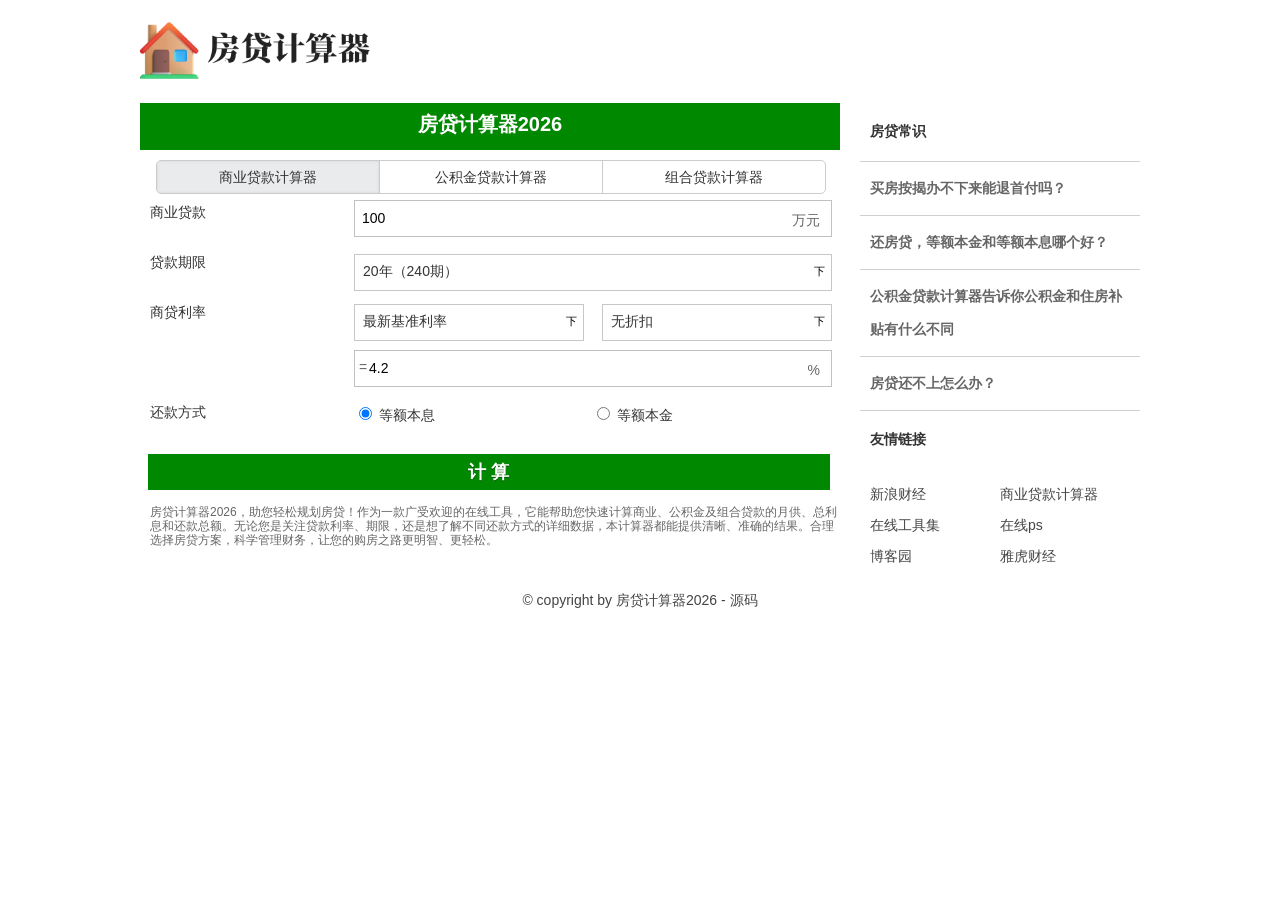
<file: index.html>
<!DOCTYPE html>
<html dir="ltr" lang="zh-CN">
<head>
    <meta http-equiv="Content-Type" content="text/html; charset=UTF-8"/>
    <title>房贷计算器2026年 - 房贷计算在线工具</title>
    <meta name="keywords" content="贷款计算器在线工具,LPR,公积金贷款计算器,房贷计算器2026,商贷计算器,loan,房贷利率计算器,等额本息计算器,等额本金计算器,提前还款房贷计算器,房贷计算器在线计算"/>
    <meta name="description"
          content="房贷计算器2026在线免费工具,提供2026房贷利率和房贷计算公式,包含购房贷款计算器、LPR、loan、等额本息计算器、房贷利率计算器、商贷计算器、公积金贷款计算器、提前还款计算器等"/>
    <meta name="viewport"
          content="width=device-width,initial-scale=1.0,maximum-scale=5.0,minimum-scale=1.0,user-scalable=yes"/>
    <link rel="icon" sizes="114x114" href="images/favicon.png">
    <link rel="stylesheet" type="text/css" href="./css/my-common.min.css"/>
    <link rel="stylesheet" type="text/css" href="./css/my-houseloan.min.css"/>
    <script type="text/javascript" src="./js/zepto.min.js"></script>
    <script type="text/javascript" src="./js/houseloan_calculator.js"></script>
    <script src="./js/common_tpl.js" type="text/javascript"></script>
 

    <script type="application/ld+json">
        {
          "@context": "https://schema.org",
          "@type": "SoftwareApplication",
          "name": "房贷计算器工具",
          "applicationCategory": "FinanceApplication",
          "aggregateRating": {
            "@type": "AggregateRating",
            "ratingValue": "4.3",
            "ratingCount": "8864"
          },
          "offers": {
            "@type": "Offer",
            "price": "0"
          }
        }
    </script>

<script async src="https://pagead2.googlesyndication.com/pagead/js/adsbygoogle.js?client=ca-pub-8641608966917901"
     crossorigin="anonymous"></script>




</head>
<body>
<div class="header">
    <div class="container">
        <div class="logo">
            <a href="/"><img src="./images/logo.png" style="width: 240px;height: 60px;" title="房贷计算器"></a>
        </div>
    </div>
</div>
<div class="container">
    <div class="calculator">
        <div view="calc_input" style="display:block;">
            <div class="ui-bar" skin="title">
                <at class="title">
                    房贷计算器2026
                    <div class="right">
                        <a class="ui-btn" skin="blue mini i-home" href="/"></a>
                    </div>
                </at>
            </div>
            <nav class="switch-tabs big-switch-tabs">
                <ul style="cursor: pointer;">
                    <li id="business_calc" class="tab select-tab">
                        <div>商业贷款计算器</div>
                    </li>
                    <li id="PAF_calc" class="tab normal-tab">
                        <div>公积金贷款计算器</div>
                    </li>
                    <li id="mix_calc" class="tab normal-tab">
                        <div>组合贷款计算器</div>
                    </li>
                </ul>
            </nav>
            <div class="input-fields" wrap="h10">
                <ul>
                    <li id="business_sum_line" class="field-wrap">
                        <label>商业贷款</label>
                        <div class="field">
                            <div class="ui-text" data-tail="万元">
                                <input type="number" id="business_sum" value="100"></div>
                        </div>
                    </li>
                    <li id="PAF_sum_line" class="field-wrap" style="display:none">
                        <label>公积金贷款</label>
                        <div class="field">
                            <div class="ui-text" data-tail="万元">
                                <input type="number" id="PAF_sum" value="80"></div>
                        </div>
                    </li>
                    <li class="field-wrap">
                        <label>贷款期限</label>
                        <div class="field">
                            <div class="ui-select">
                                <div class="value-bar">
                                    <span id="loan_period_select_bar" class="text" value="20">20年（240期）</span>
                                    <span class="icon-sps tail-icon"></span>
                                </div>
                                <select id="loan_period_select">
                                    <option value="0">半年（6期）</option>
                                    <option value="1">1年（12期）</option>
                                    <option value="2">2年（24期）</option>
                                    <option value="3">3年（36期）</option>
                                    <option value="4">4年（48期）</option>
                                    <option value="5">5年（60期）</option>
                                    <option value="6">6年（72期）</option>
                                    <option value="7">7年（84期）</option>
                                    <option value="8">8年（96期）</option>
                                    <option value="9">9年（108期）</option>
                                    <option value="10">10年（120期）</option>
                                    <option value="11">11年（132期）</option>
                                    <option value="12">12年（144期）</option>
                                    <option value="13">13年（156期）</option>
                                    <option value="14">14年（168期）</option>
                                    <option value="15">15年（180期）</option>
                                    <option value="16">16年（192期）</option>
                                    <option value="17">17年（204期）</option>
                                    <option value="18">18年（216期）</option>
                                    <option value="19">19年（228期）</option>
                                    <option value="20" selected="selected">20年（240期）</option>
                                    <option value="21">21年（252期）</option>
                                    <option value="22">22年（264期）</option>
                                    <option value="23">23年（276期）</option>
                                    <option value="24">24年（288期）</option>
                                    <option value="25">25年（300期）</option>
                                    <option value="26">26年（312期）</option>
                                    <option value="27">27年（324期）</option>
                                    <option value="28">28年（336期）</option>
                                    <option value="29">29年（348期）</option>
                                    <option value="30">30年（360期）</option>
                                </select>
                            </div>
                        </div>
                    </li>
                    <li id="business_rate_select_line" class="field-wrap">
                        <label>商贷利率</label>
                        <div class="field long-field" id="business_rate_select_field">
                            <div class="ui-select">
                                <div class="value-bar">
                                    <span id="business_rate_select_bar" class="text" value="12">最新基准利率</span>
                                    <span class="icon-sps tail-icon"></span>
                                </div>
                                <select id="business_rate_select" input-method="auto">
                                    <option value="-1">手动输入</option>
                                    <option value="12" data-key="18-1-1" selected="selected">最新基准利率</option>
                                </select>
                            </div>
                        </div>
                        <div class="field short-field" id="business_discount_field">
                            <div class="ui-select">
                                <div class="value-bar">
                                    <span id="business_discount_bar" class="text" data-discount="1.0">无折扣</span>
                                    <span class="icon-sps tail-icon"></span>
                                </div>
                                <select id="business_discount">
                                    <option value="0" data-discount="1.0" selected="selected">无折扣</option>
                                    <option value="10" data-discount="1.2">1.2倍</option>
                                    <option value="9" data-discount="1.15">1.15倍</option>
                                    <option value="8" data-discount="1.1">1.1倍</option>
                                    <option value="7" data-discount="1.05">1.05倍</option>
                                    <option value="6" data-discount="0.95">95折</option>
                                    <option value="5" data-discount="0.9">9折</option>
                                    <option value="4" data-discount="0.85">85折</option>
                                    <option value="3" data-discount="0.8">8折</option>
                                    <option value="2" data-discount="0.75">75折</option>
                                    <option value="1" data-discount="0.7">7折</option>
                                </select>
                            </div>
                        </div>
                    </li>
                    <li id="business_rate_value_line" class="field-wrap">
                        <label></label>
                        <div class="field">
                            <div class="ui-text rate-text" data-tail="%">
                                <input type="number" id="business_rate" value="4.2"></div>
                        </div>
                    </li>
                    <li id="PAF_rate_line" class="field-wrap" style="display:none">
                        <label>公积金利率</label>
                        <div class="field long-field">
                            <div class="ui-select">
                                <div class="value-bar">
                                    <span id="PAF_rate_select_bar" class="text" value="12">最新基准利率</span>
                                    <span class="icon-sps tail-icon"></span>
                                </div>
                                <select id="PAF_rate_select" input-method="auto">
                                    <option value="-1">手动输入</option>
                                    <option value="12" data-key="18-1-1" selected="selected">最新基准利率</option>
                                </select>
                            </div>
                        </div>
                        <div class="field short-field">
                            <div class="ui-text" data-tail="%">
                                <input type="number" id="PAF_rate" value="3.25"></div>
                        </div>
                    </li>
                    <li class="field-wrap">
                        <label>还款方式</label>
                        <div class="field mid-field">
                            <label class="repay-method">
                                <input type="radio" name="repayType" id="repay_radio1" value="1" checked="checked">&nbsp;等额本息</label>
                        </div>
                        <div class="field mid-field">
                            <label class="repay-method">
                                <input type="radio" name="repayType" id="repay_radio2" value="2">&nbsp;等额本金</label>
                        </div>
                    </li>
                </ul>
                <div class="calbtn-wrap">
                    <a id="calculate" class="ui-btn" skin="blue full">计&nbsp;算</a>
                </div>
            </div>
            <div wrap="t15">


                <div class="use-help">
                    <p>
                        房贷计算器2026，助您轻松规划房贷！作为一款广受欢迎的在线工具，它能帮助您快速计算商业、公积金及组合贷款的月供、总利息和还款总额。无论您是关注贷款利率、期限，还是想了解不同还款方式的详细数据，本计算器都能提供清晰、准确的结果。合理选择房贷方案，科学管理财务，让您的购房之路更明智、更轻松。                   </p>
                </div>
                <div id="business_atc_recmd_mod" style="display:block;">
                    <div>
                        <div class="mod-tit" wrap="h15 b10">
                            <p>房贷知识</p>
                        </div>
                        <div class="ui-list">
                            <a class="list-item" href="./post/1.html">
                                <div class="detail" doc="desc">
                                    <p class="atc-title">买房按揭办不下来能退首付吗？</p>
                                </div>
                                <i data-icon="&gt;"></i>
                            </a>
                            <a class="list-item" href="./post/2.html">
                                <div class="detail" doc="desc">
                                    <p class="atc-title">还房贷，等额本金和等额本息哪个好？</p>
                                </div>
                                <i data-icon="&gt;"></i>
                            </a>
                            <a class="list-item" href="./post/3.html">
                                <div class="detail" doc="desc">
                                    <p class="atc-title">公积金贷款计算器告诉你公积金和住房补贴有什么不同</p>
                                </div>
                                <i data-icon="&gt;"></i>
                            </a>
                            <a class="list-item" href="./post/4.html">
                                <div class="detail" doc="desc">
                                    <p class="atc-title">房贷还不上怎么办？</p>
                                </div>
                                <i data-icon="&gt;"></i>
                            </a>
                        </div>
                    </div>
                </div>
                <div id="PAF_atc_recmd_mod" class="hide">
                    <div>
                        <div class="mod-tit" wrap="h15 b10">
                            <p>房贷知识</p>
                        </div>
                        <div class="ui-list">
                            <a class="list-item" href="./post/1.html">
                                <div class="detail" doc="desc">
                                    <p class="atc-title">买房按揭办不下来能退首付吗？</p>
                                </div>
                                <i data-icon="&gt;"></i>
                            </a>
                            <a class="list-item" href="./post/2.html">
                                <div class="detail" doc="desc">
                                    <p class="atc-title">还房贷，等额本金和等额本息哪个好？</p>
                                </div>
                                <i data-icon="&gt;"></i>
                            </a>
                            <a class="list-item" href="./post/3.html">
                                <div class="detail" doc="desc">
                                    <p class="atc-title">公积金贷款计算器告诉你公积金和住房补贴有什么不同</p>
                                </div>
                                <i data-icon="&gt;"></i>
                            </a>
                            <a class="list-item" href="./post/4.html">
                                <div class="detail" doc="desc">
                                    <p class="atc-title">房贷还不上怎么办？</p>
                                </div>
                                <i data-icon="&gt;"></i>
                            </a>
                        </div>
                    </div>
                </div>
            </div>
        </div>
        <div class="calc-result hide" view="calc_result">
            <header class="ui-bar" skin="title">
                <h1 class="title">计算结果</h1>
                <div class="left">
                    <a id="back_to_calc_input" class="ui-btn" skin="mini back" wrap="t5">返回</a>
                </div>
            </header>
            <nav class="switch-tabs">
                <ul>
                    <li id="result_tab_1" class="result-tab normal-tab" tab-id="1">
                        <a href="javascript:void(0)">等额本息</a>
                    </li>
                    <li id="result_tab_2" class="result-tab normal-tab" tab-id="2">
                        <a href="javascript:void(0)">等额本金</a>
                    </li>
                </ul>
            </nav>
            <div id="result_data_1" class="result-data hide">
                <ul class="result-list">
                    <li class="group-tit">还款数据摘要</li>
                    <li id="business_interest_total_debx" class="hide">
                        <div class="item-name">商贷利息</div>
                        <div id="business_interest_total_1" class="item-value"></div>
                    </li>
                    <li id="PAF_interest_total_debx" class="hide">
                        <div class="item-name">公积金利息</div>
                        <div id="PAF_interest_total_1" class="item-value"></div>
                    </li>
                    <li>
                        <div class="item-name">利息总额</div>
                        <div id="interest_total_1" class="item-value"></div>
                    </li>
                    <li>
                        <div class="item-name">累计还款总额</div>
                        <div id="repay_total_1" class="item-value"></div>
                    </li>
                    <li>
                        <div class="item-name">每月月供</div>
                        <div id="repay_monthly_1" class="item-value"></div>
                    </li>
                    <li>
                        <div class="item-name">最高月付利息</div>
                        <div id="interest_monthly_1" class="item-value"></div>
                    </li>
                </ul>
                <div class="data-container wid2 clear">
                    <div class="group-tit">还款数据明细</div>
                    <table class="data-table table-striped">
                        <thead>
                        <tr>
                            <th>期次</th>
                            <th>偿还本息</th>
                            <th>偿还利息</th>
                            <th>偿还本金</th>
                            <th>剩余本金</th>
                        </tr>
                        </thead>
                        <tbody id="simple_data_table_1"></tbody>
                    </table>
                    <div class="view-more" data-detail="1">
                        <div class="detail">
                            <p class="txt">查看更多数据...</p>
                        </div>
                        <i data-icon="&gt;"></i>
                    </div>
                </div>
            </div>
            <div id="result_data_2" class="result-data hide">
                <ul class="result-list">
                    <li class="group-tit">还款数据摘要</li>
                    <li id="business_interest_total_debj" class="hide">
                        <div class="item-name">商贷利息</div>
                        <div id="business_interest_total_2" class="item-value"></div>
                    </li>
                    <li id="PAF_interest_total_debj" class="hide">
                        <div class="item-name">公积金利息</div>
                        <div id="PAF_interest_total_2" class="item-value"></div>
                    </li>
                    <li>
                        <div class="item-name">利息总额</div>
                        <div id="interest_total_2" class="item-value"></div>
                    </li>
                    <li>
                        <div class="item-name">累计还款总额</div>
                        <div id="repay_total_2" class="item-value"></div>
                    </li>
                    <li>
                        <div class="item-name">最高月供</div>
                        <div id="repay_monthly_2" class="item-value"></div>
                    </li>
                    <li>
                        <div class="item-name">最高月付利息</div>
                        <div id="interest_monthly_2" class="item-value"></div>
                    </li>
                </ul>
                <div class="data-container wid2 clear">
                    <div class="group-tit">还款数据明细</div>
                    <table class="data-table table-striped">
                        <thead>
                        <tr>
                            <th>期次</th>
                            <th>偿还本息</th>
                            <th>偿还利息</th>
                            <th>偿还本金</th>
                            <th>剩余本金</th>
                        </tr>
                        </thead>
                        <tbody id="simple_data_table_2"></tbody>
                    </table>
                    <div class="view-more" data-detail="2">
                        <div class="detail">
                            <p class="txt">查看更多数据...</p>
                        </div>
                        <i data-icon="&gt;"></i>
                    </div>
                </div>
            </div>
            <div class="recal-btn" wrap="h10">
                <a id="recalculate" class="ui-btn" skin="blue full">重新计算</a>
            </div>
            <div wrap="t15">
                <div class="use-help">
                    <p>
                        2026买房计算月供当然是用房贷计算器官网开发的房贷计算器最新2026,每天超过1611万人在线计算和咨询房屋贷款,包括提前还款计算器和公积金贷款计算器.房贷计算,就用贷款计算器最新2026、房贷计算器2026、公积金贷款计算器。</p>
                </div>
                <div id="repay_atc_recmd_mod">
                    <div>
                        <div class="mod-tit" wrap="h15 b10">
                            <p>房贷常识</p>
                        </div>
                        <div class="ui-list">
                            <a class="list-item" href="./post/1.html">
                                <div class="detail" doc="desc">
                                    <p class="atc-title">买房按揭办不下来能退首付吗？</p>
                                </div>
                                <i data-icon="&gt;"></i>
                            </a>
                            <a class="list-item" href="./post/2.html">
                                <div class="detail" doc="desc">
                                    <p class="atc-title">还房贷，等额本金和等额本息哪个好？</p>
                                </div>
                                <i data-icon="&gt;"></i>
                            </a>
                            <a class="list-item" href="./post/3.html">
                                <div class="detail" doc="desc">
                                    <p class="atc-title">公积金贷款计算器告诉你公积金和住房补贴有什么不同</p>
                                </div>
                                <i data-icon="&gt;"></i>
                            </a>
                            <a class="list-item" href="./post/4.html">
                                <div class="detail" doc="desc">
                                    <p class="atc-title">房贷还不上怎么办？</p>
                                </div>
                                <i data-icon="&gt;"></i>
                            </a>
                        </div>
                    </div>
                </div>
            </div>
        </div>
        <div id="data_detail_bar" class="ui-bar-fixed hide">
            <header class="ui-bar" skin="title">
                <h1 class="title">数据明细</h1>
                <div class="left">
                    <a id="back_to_calc_result" class="ui-btn" skin="mini back" wrap="t5">返回</a>
                </div>
            </header>
        </div>
        <div class="data-detail hide" view="data_detail">
            <div id="data_detail_1" class="data-container wid2 clear hide">
                <table class="data-table table-striped">
                    <thead>
                    <tr>
                        <th>期次</th>
                        <th>偿还本息</th>
                        <th>偿还利息</th>
                        <th>偿还本金</th>
                        <th>剩余本金</th>
                    </tr>
                    </thead>
                    <tbody id="standard_data_table_1"></tbody>
                </table>
            </div>
            <div id="data_detail_2" class="data-container wid2 clear hide">
                <table class="data-table table-striped">
                    <thead>
                    <tr>
                        <th>期次</th>
                        <th>偿还本息</th>
                        <th>偿还利息</th>
                        <th>偿还本金</th>
                        <th>剩余本金</th>
                    </tr>
                    </thead>
                    <tbody id="standard_data_table_2"></tbody>
                </table>
            </div>
        </div>
    </div>
    <div class="side">
        <h3 class="title">房贷常识</h3>
        <div class="ui-list">
            <a class="list-item" href="./post/1.html">
                <div class="detail" doc="desc">
                    <p class="atc-title">买房按揭办不下来能退首付吗？</p>
                </div>
                <i data-icon="&gt;"></i>
            </a>
            <a class="list-item" href="./post/2.html">
                <div class="detail" doc="desc">
                    <p class="atc-title">还房贷，等额本金和等额本息哪个好？</p>
                </div>
                <i data-icon="&gt;"></i>
            </a>
            <a class="list-item" href="./post/3.html">
                <div class="detail" doc="desc">
                    <p class="atc-title">公积金贷款计算器告诉你公积金和住房补贴有什么不同</p>
                </div>
                <i data-icon="&gt;"></i>
            </a>
            <a class="list-item" href="./post/4.html">
                <div class="detail" doc="desc">
                    <p class="atc-title">房贷还不上怎么办？</p>
                </div>
                <i data-icon="&gt;"></i>
            </a>
        </div>

        <h3 class="title">友情链接</h3>
        <div class="links">
            <a href="https://www.sina.com/" target="_blank">新浪财经</a>
            <a href="https://fangdai.gitapp.cn" target="_blank">商业贷款计算器</a>
            <a href="https://tool.gitapp.cn/" target="_blank">在线工具集</a>
            <a href="https://zaixianps.net/" target="_blank">在线ps</a>
            <a href="https://cnblogs.com/" target="_blank">博客园</a>
            <a href="https://finance.yahoo.com/" target="_blank">雅虎财经</a>
        </div>
    </div>

</div>
<div class="footer">
    &copy; copyright by <a href="#">房贷计算器2026</a> - <a href="https://github.com/geeeeeeeek/fangdai">源码</a>
    <script>
    </script>
</div>
</body>
</html>
</file>
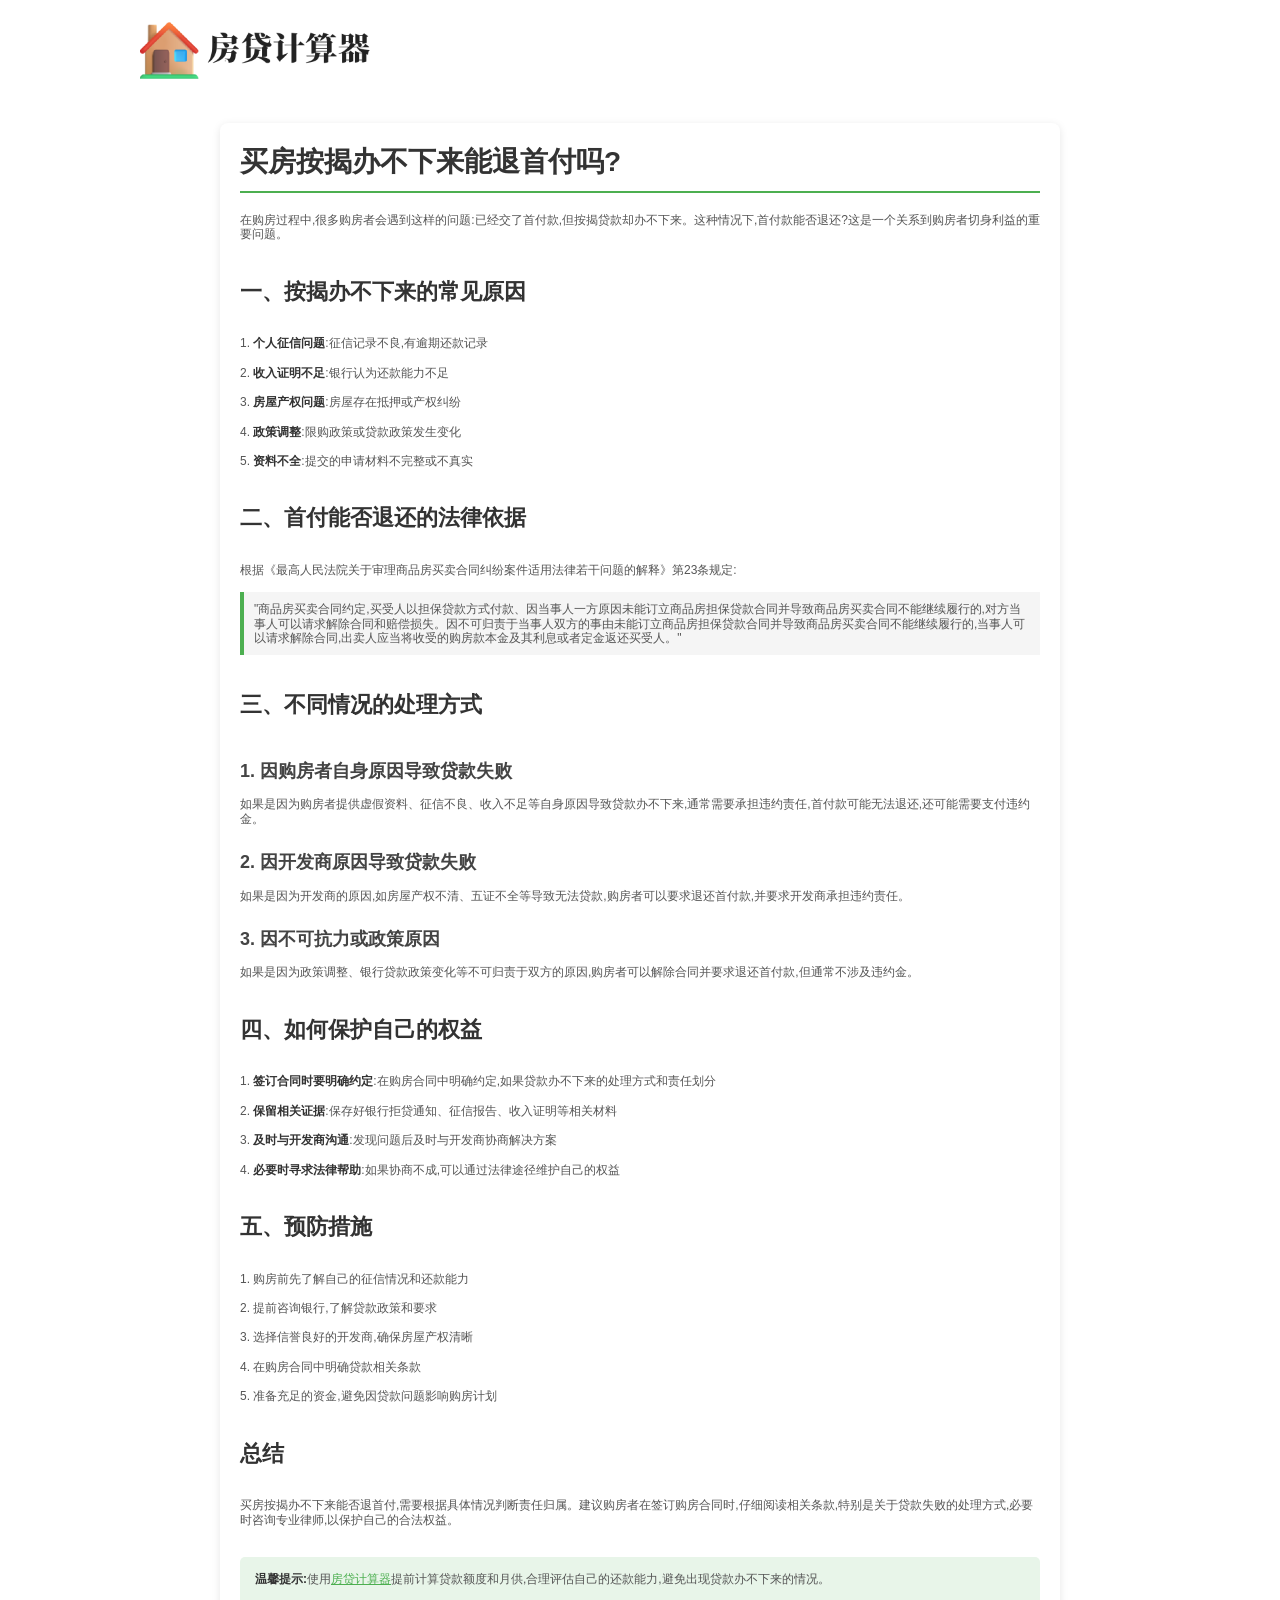
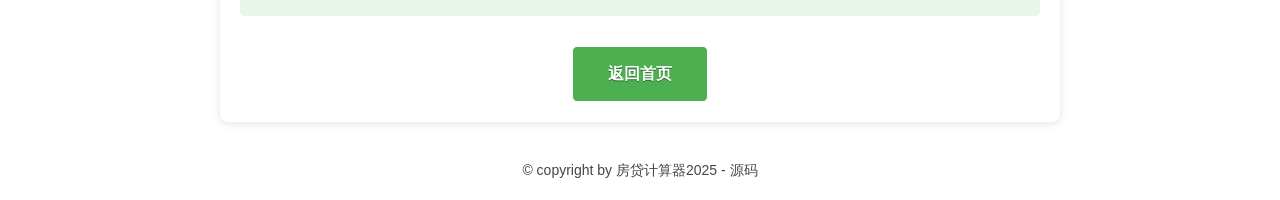
<file: post/1.html>
<!DOCTYPE html>
<html dir="ltr" lang="zh-CN">
<head>
    <meta http-equiv="Content-Type" content="text/html; charset=UTF-8"/>
    <title>买房按揭办不下来能退首付吗？- 房贷计算器2025</title>
    <meta name="keywords" content="买房按揭,首付退款,贷款办不下来,房贷计算器"/>
    <meta name="description" content="买房按揭办不下来能否退首付?了解按揭贷款失败后的退款流程和注意事项"/>
    <meta name="viewport" content="width=device-width,initial-scale=1.0,maximum-scale=5.0,minimum-scale=1.0,user-scalable=yes"/>
    <link rel="icon" sizes="114x114" href="../images/favicon.png">
    <link rel="stylesheet" type="text/css" href="../css/my-common.min.css"/>
    <link rel="stylesheet" type="text/css" href="../css/my-houseloan.min.css"/>
</head>
<body>
<div class="header">
    <div class="container">
        <div class="logo">
            <a href="/"><img src="../images/logo.png" style="width: 240px;height: 60px;" title="房贷计算器"></a>
        </div>
    </div>
</div>
<div class="container">
    <div class="article-content">
        <h1>买房按揭办不下来能退首付吗?</h1>

        <div class="article-body">
            <p>在购房过程中,很多购房者会遇到这样的问题:已经交了首付款,但按揭贷款却办不下来。这种情况下,首付款能否退还?这是一个关系到购房者切身利益的重要问题。</p>

            <h2>一、按揭办不下来的常见原因</h2>
            <p>1. <strong>个人征信问题</strong>:征信记录不良,有逾期还款记录</p>
            <p>2. <strong>收入证明不足</strong>:银行认为还款能力不足</p>
            <p>3. <strong>房屋产权问题</strong>:房屋存在抵押或产权纠纷</p>
            <p>4. <strong>政策调整</strong>:限购政策或贷款政策发生变化</p>
            <p>5. <strong>资料不全</strong>:提交的申请材料不完整或不真实</p>

            <h2>二、首付能否退还的法律依据</h2>
            <p>根据《最高人民法院关于审理商品房买卖合同纠纷案件适用法律若干问题的解释》第23条规定:</p>
            <p><em>"商品房买卖合同约定,买受人以担保贷款方式付款、因当事人一方原因未能订立商品房担保贷款合同并导致商品房买卖合同不能继续履行的,对方当事人可以请求解除合同和赔偿损失。因不可归责于当事人双方的事由未能订立商品房担保贷款合同并导致商品房买卖合同不能继续履行的,当事人可以请求解除合同,出卖人应当将收受的购房款本金及其利息或者定金返还买受人。"</em></p>

            <h2>三、不同情况的处理方式</h2>

            <h3>1. 因购房者自身原因导致贷款失败</h3>
            <p>如果是因为购房者提供虚假资料、征信不良、收入不足等自身原因导致贷款办不下来,通常需要承担违约责任,首付款可能无法退还,还可能需要支付违约金。</p>

            <h3>2. 因开发商原因导致贷款失败</h3>
            <p>如果是因为开发商的原因,如房屋产权不清、五证不全等导致无法贷款,购房者可以要求退还首付款,并要求开发商承担违约责任。</p>

            <h3>3. 因不可抗力或政策原因</h3>
            <p>如果是因为政策调整、银行贷款政策变化等不可归责于双方的原因,购房者可以解除合同并要求退还首付款,但通常不涉及违约金。</p>

            <h2>四、如何保护自己的权益</h2>
            <p>1. <strong>签订合同时要明确约定</strong>:在购房合同中明确约定,如果贷款办不下来的处理方式和责任划分</p>
            <p>2. <strong>保留相关证据</strong>:保存好银行拒贷通知、征信报告、收入证明等相关材料</p>
            <p>3. <strong>及时与开发商沟通</strong>:发现问题后及时与开发商协商解决方案</p>
            <p>4. <strong>必要时寻求法律帮助</strong>:如果协商不成,可以通过法律途径维护自己的权益</p>

            <h2>五、预防措施</h2>
            <p>1. 购房前先了解自己的征信情况和还款能力</p>
            <p>2. 提前咨询银行,了解贷款政策和要求</p>
            <p>3. 选择信誉良好的开发商,确保房屋产权清晰</p>
            <p>4. 在购房合同中明确贷款相关条款</p>
            <p>5. 准备充足的资金,避免因贷款问题影响购房计划</p>

            <h2>总结</h2>
            <p>买房按揭办不下来能否退首付,需要根据具体情况判断责任归属。建议购房者在签订购房合同时,仔细阅读相关条款,特别是关于贷款失败的处理方式,必要时咨询专业律师,以保护自己的合法权益。</p>

            <div class="tips">
                <p><strong>温馨提示:</strong>使用<a href="/">房贷计算器</a>提前计算贷款额度和月供,合理评估自己的还款能力,避免出现贷款办不下来的情况。</p>
            </div>
        </div>

        <div class="back-home">
            <a href="/" class="ui-btn">返回首页</a>
        </div>
    </div>
</div>
<div class="footer">
    &copy; copyright by <a href="/">房贷计算器2025</a> - <a href="https://github.com/geeeeeeeek/fangdai">源码</a>
</div>
<style>
.article-content {
    max-width: 800px;
    margin: 20px auto;
    padding: 20px;
    background: #fff;
    border-radius: 8px;
    box-shadow: 0 2px 8px rgba(0,0,0,0.1);
}
.article-content h1 {
    font-size: 28px;
    color: #333;
    margin-bottom: 20px;
    padding-bottom: 10px;
    border-bottom: 2px solid #4CAF50;
}
.article-body {
    line-height: 1.8;
    color: #555;
}
.article-body h2 {
    font-size: 22px;
    color: #333;
    margin-top: 30px;
    margin-bottom: 15px;
}
.article-body h3 {
    font-size: 18px;
    color: #444;
    margin-top: 20px;
    margin-bottom: 10px;
}
.article-body p {
    margin-bottom: 15px;
}
.article-body strong {
    color: #333;
}
.article-body em {
    background: #f5f5f5;
    padding: 10px;
    display: block;
    margin: 15px 0;
    border-left: 4px solid #4CAF50;
}
.tips {
    background: #e8f5e9;
    padding: 15px;
    border-radius: 5px;
    margin-top: 30px;
}
.tips a {
    color: #4CAF50;
    text-decoration: underline;
}
.back-home {
    text-align: center;
    margin-top: 30px;
}
.back-home .ui-btn {
    display: inline-block;
    padding: 10px 30px;
    background: #4CAF50;
    color: #fff;
    text-decoration: none;
    border-radius: 5px;
}
</style>
</body>
</html>
</file>
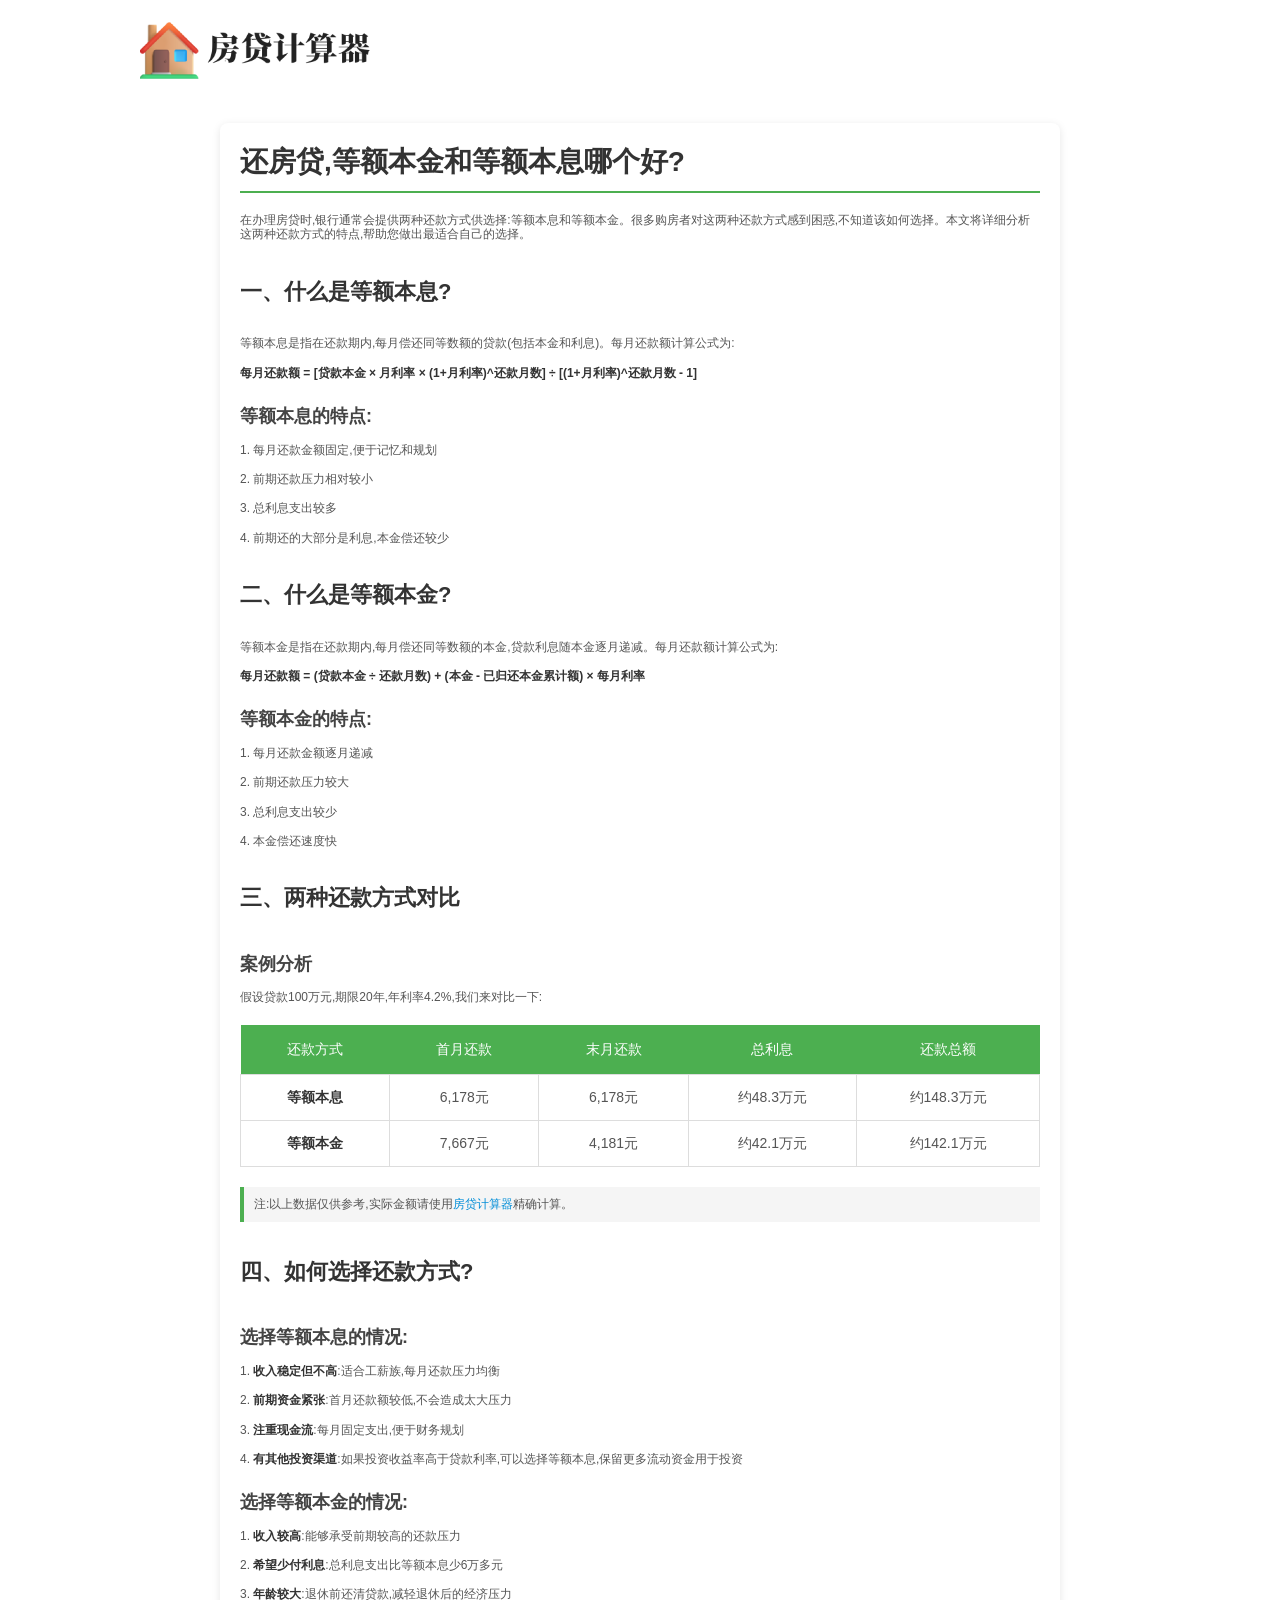
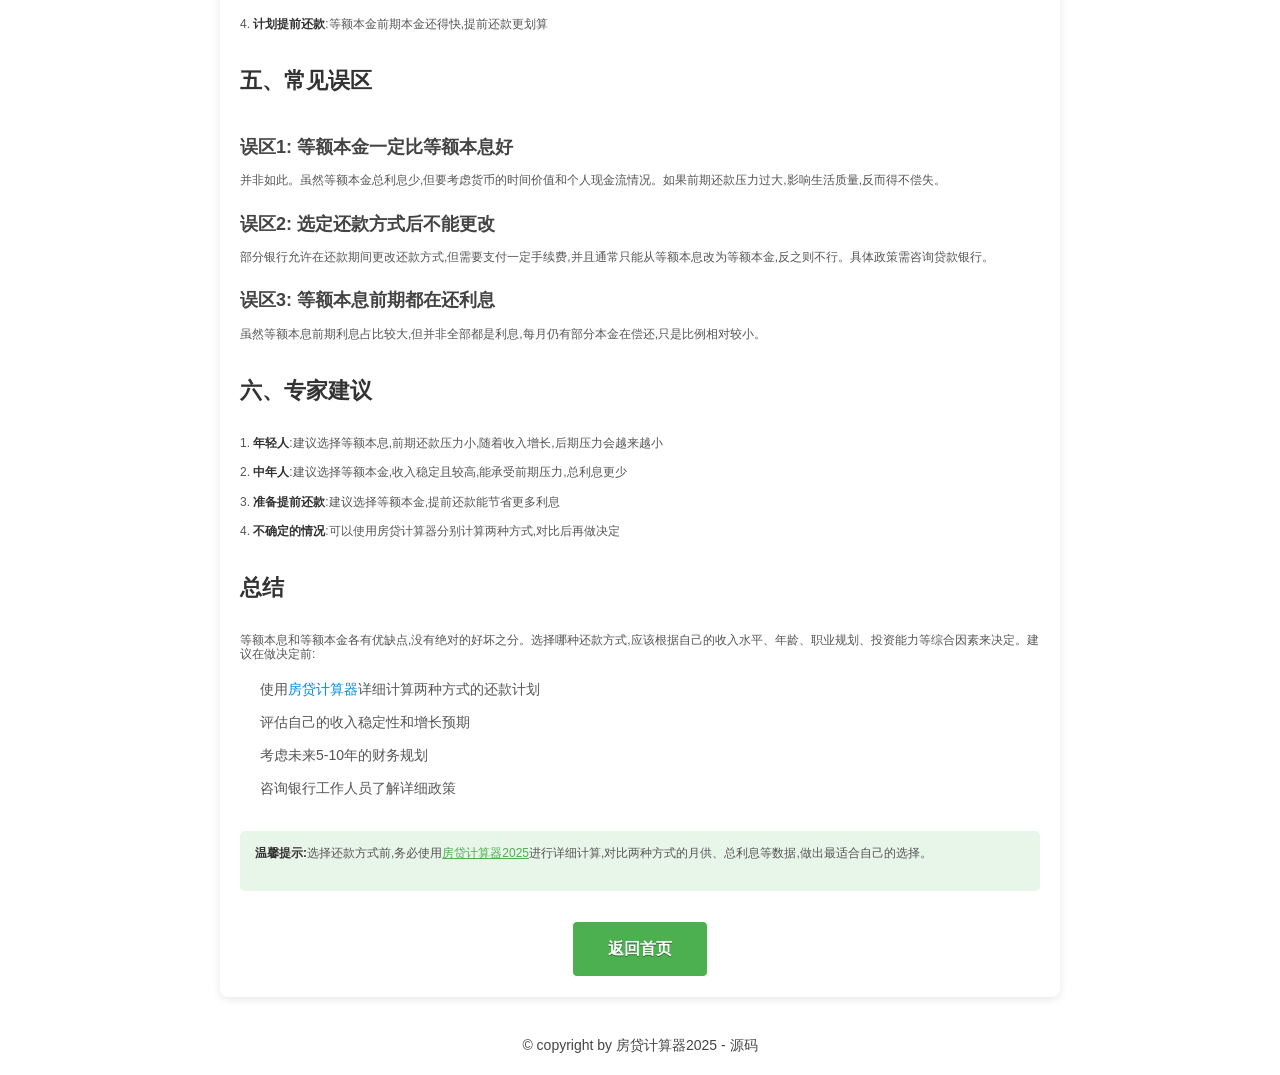
<file: post/2.html>
<!DOCTYPE html>
<html dir="ltr" lang="zh-CN">
<head>
    <meta http-equiv="Content-Type" content="text/html; charset=UTF-8"/>
    <title>还房贷,等额本金和等额本息哪个好？- 房贷计算器2025</title>
    <meta name="keywords" content="等额本金,等额本息,房贷还款方式,贷款计算器"/>
    <meta name="description" content="详细对比等额本金和等额本息两种还款方式的优缺点,帮助您选择最适合的房贷还款方案"/>
    <meta name="viewport" content="width=device-width,initial-scale=1.0,maximum-scale=5.0,minimum-scale=1.0,user-scalable=yes"/>
    <link rel="icon" sizes="114x114" href="../images/favicon.png">
    <link rel="stylesheet" type="text/css" href="../css/my-common.min.css"/>
    <link rel="stylesheet" type="text/css" href="../css/my-houseloan.min.css"/>
</head>
<body>
<div class="header">
    <div class="container">
        <div class="logo">
            <a href="/"><img src="../images/logo.png" style="width: 240px;height: 60px;" title="房贷计算器"></a>
        </div>
    </div>
</div>
<div class="container">
    <div class="article-content">
        <h1>还房贷,等额本金和等额本息哪个好?</h1>

        <div class="article-body">
            <p>在办理房贷时,银行通常会提供两种还款方式供选择:等额本息和等额本金。很多购房者对这两种还款方式感到困惑,不知道该如何选择。本文将详细分析这两种还款方式的特点,帮助您做出最适合自己的选择。</p>

            <h2>一、什么是等额本息?</h2>
            <p>等额本息是指在还款期内,每月偿还同等数额的贷款(包括本金和利息)。每月还款额计算公式为:</p>
            <p><strong>每月还款额 = [贷款本金 × 月利率 × (1+月利率)^还款月数] ÷ [(1+月利率)^还款月数 - 1]</strong></p>

            <h3>等额本息的特点:</h3>
            <p>1. 每月还款金额固定,便于记忆和规划</p>
            <p>2. 前期还款压力相对较小</p>
            <p>3. 总利息支出较多</p>
            <p>4. 前期还的大部分是利息,本金偿还较少</p>

            <h2>二、什么是等额本金?</h2>
            <p>等额本金是指在还款期内,每月偿还同等数额的本金,贷款利息随本金逐月递减。每月还款额计算公式为:</p>
            <p><strong>每月还款额 = (贷款本金 ÷ 还款月数) + (本金 - 已归还本金累计额) × 每月利率</strong></p>

            <h3>等额本金的特点:</h3>
            <p>1. 每月还款金额逐月递减</p>
            <p>2. 前期还款压力较大</p>
            <p>3. 总利息支出较少</p>
            <p>4. 本金偿还速度快</p>

            <h2>三、两种还款方式对比</h2>

            <h3>案例分析</h3>
            <p>假设贷款100万元,期限20年,年利率4.2%,我们来对比一下:</p>

            <div class="comparison-table">
                <table border="1" cellpadding="10" cellspacing="0">
                    <thead>
                        <tr>
                            <th>还款方式</th>
                            <th>首月还款</th>
                            <th>末月还款</th>
                            <th>总利息</th>
                            <th>还款总额</th>
                        </tr>
                    </thead>
                    <tbody>
                        <tr>
                            <td><strong>等额本息</strong></td>
                            <td>6,178元</td>
                            <td>6,178元</td>
                            <td>约48.3万元</td>
                            <td>约148.3万元</td>
                        </tr>
                        <tr>
                            <td><strong>等额本金</strong></td>
                            <td>7,667元</td>
                            <td>4,181元</td>
                            <td>约42.1万元</td>
                            <td>约142.1万元</td>
                        </tr>
                    </tbody>
                </table>
            </div>

            <p><em>注:以上数据仅供参考,实际金额请使用<a href="/">房贷计算器</a>精确计算。</em></p>

            <h2>四、如何选择还款方式?</h2>

            <h3>选择等额本息的情况:</h3>
            <p>1. <strong>收入稳定但不高</strong>:适合工薪族,每月还款压力均衡</p>
            <p>2. <strong>前期资金紧张</strong>:首月还款额较低,不会造成太大压力</p>
            <p>3. <strong>注重现金流</strong>:每月固定支出,便于财务规划</p>
            <p>4. <strong>有其他投资渠道</strong>:如果投资收益率高于贷款利率,可以选择等额本息,保留更多流动资金用于投资</p>

            <h3>选择等额本金的情况:</h3>
            <p>1. <strong>收入较高</strong>:能够承受前期较高的还款压力</p>
            <p>2. <strong>希望少付利息</strong>:总利息支出比等额本息少6万多元</p>
            <p>3. <strong>年龄较大</strong>:退休前还清贷款,减轻退休后的经济压力</p>
            <p>4. <strong>计划提前还款</strong>:等额本金前期本金还得快,提前还款更划算</p>

            <h2>五、常见误区</h2>

            <h3>误区1: 等额本金一定比等额本息好</h3>
            <p>并非如此。虽然等额本金总利息少,但要考虑货币的时间价值和个人现金流情况。如果前期还款压力过大,影响生活质量,反而得不偿失。</p>

            <h3>误区2: 选定还款方式后不能更改</h3>
            <p>部分银行允许在还款期间更改还款方式,但需要支付一定手续费,并且通常只能从等额本息改为等额本金,反之则不行。具体政策需咨询贷款银行。</p>

            <h3>误区3: 等额本息前期都在还利息</h3>
            <p>虽然等额本息前期利息占比较大,但并非全部都是利息,每月仍有部分本金在偿还,只是比例相对较小。</p>

            <h2>六、专家建议</h2>
            <p>1. <strong>年轻人</strong>:建议选择等额本息,前期还款压力小,随着收入增长,后期压力会越来越小</p>
            <p>2. <strong>中年人</strong>:建议选择等额本金,收入稳定且较高,能承受前期压力,总利息更少</p>
            <p>3. <strong>准备提前还款</strong>:建议选择等额本金,提前还款能节省更多利息</p>
            <p>4. <strong>不确定的情况</strong>:可以使用房贷计算器分别计算两种方式,对比后再做决定</p>

            <h2>总结</h2>
            <p>等额本息和等额本金各有优缺点,没有绝对的好坏之分。选择哪种还款方式,应该根据自己的收入水平、年龄、职业规划、投资能力等综合因素来决定。建议在做决定前:</p>
            <ul>
                <li>使用<a href="/">房贷计算器</a>详细计算两种方式的还款计划</li>
                <li>评估自己的收入稳定性和增长预期</li>
                <li>考虑未来5-10年的财务规划</li>
                <li>咨询银行工作人员了解详细政策</li>
            </ul>

            <div class="tips">
                <p><strong>温馨提示:</strong>选择还款方式前,务必使用<a href="/">房贷计算器2025</a>进行详细计算,对比两种方式的月供、总利息等数据,做出最适合自己的选择。</p>
            </div>
        </div>

        <div class="back-home">
            <a href="/" class="ui-btn">返回首页</a>
        </div>
    </div>
</div>
<div class="footer">
    &copy; copyright by <a href="/">房贷计算器2025</a> - <a href="https://github.com/geeeeeeeek/fangdai">源码</a>
</div>
<style>
.article-content {
    max-width: 800px;
    margin: 20px auto;
    padding: 20px;
    background: #fff;
    border-radius: 8px;
    box-shadow: 0 2px 8px rgba(0,0,0,0.1);
}
.article-content h1 {
    font-size: 28px;
    color: #333;
    margin-bottom: 20px;
    padding-bottom: 10px;
    border-bottom: 2px solid #4CAF50;
}
.article-body {
    line-height: 1.8;
    color: #555;
}
.article-body h2 {
    font-size: 22px;
    color: #333;
    margin-top: 30px;
    margin-bottom: 15px;
}
.article-body h3 {
    font-size: 18px;
    color: #444;
    margin-top: 20px;
    margin-bottom: 10px;
}
.article-body p {
    margin-bottom: 15px;
}
.article-body ul {
    margin-left: 20px;
    margin-bottom: 15px;
}
.article-body ul li {
    margin-bottom: 8px;
}
.article-body strong {
    color: #333;
}
.article-body em {
    background: #f5f5f5;
    padding: 10px;
    display: block;
    margin: 15px 0;
    border-left: 4px solid #4CAF50;
    font-style: normal;
}
.comparison-table {
    margin: 20px 0;
    overflow-x: auto;
}
.comparison-table table {
    width: 100%;
    border-collapse: collapse;
}
.comparison-table th {
    background: #4CAF50;
    color: white;
    padding: 12px;
    text-align: center;
}
.comparison-table td {
    padding: 10px;
    text-align: center;
    border: 1px solid #ddd;
}
.tips {
    background: #e8f5e9;
    padding: 15px;
    border-radius: 5px;
    margin-top: 30px;
}
.tips a {
    color: #4CAF50;
    text-decoration: underline;
}
.back-home {
    text-align: center;
    margin-top: 30px;
}
.back-home .ui-btn {
    display: inline-block;
    padding: 10px 30px;
    background: #4CAF50;
    color: #fff;
    text-decoration: none;
    border-radius: 5px;
}
</style>
</body>
</html>
</file>
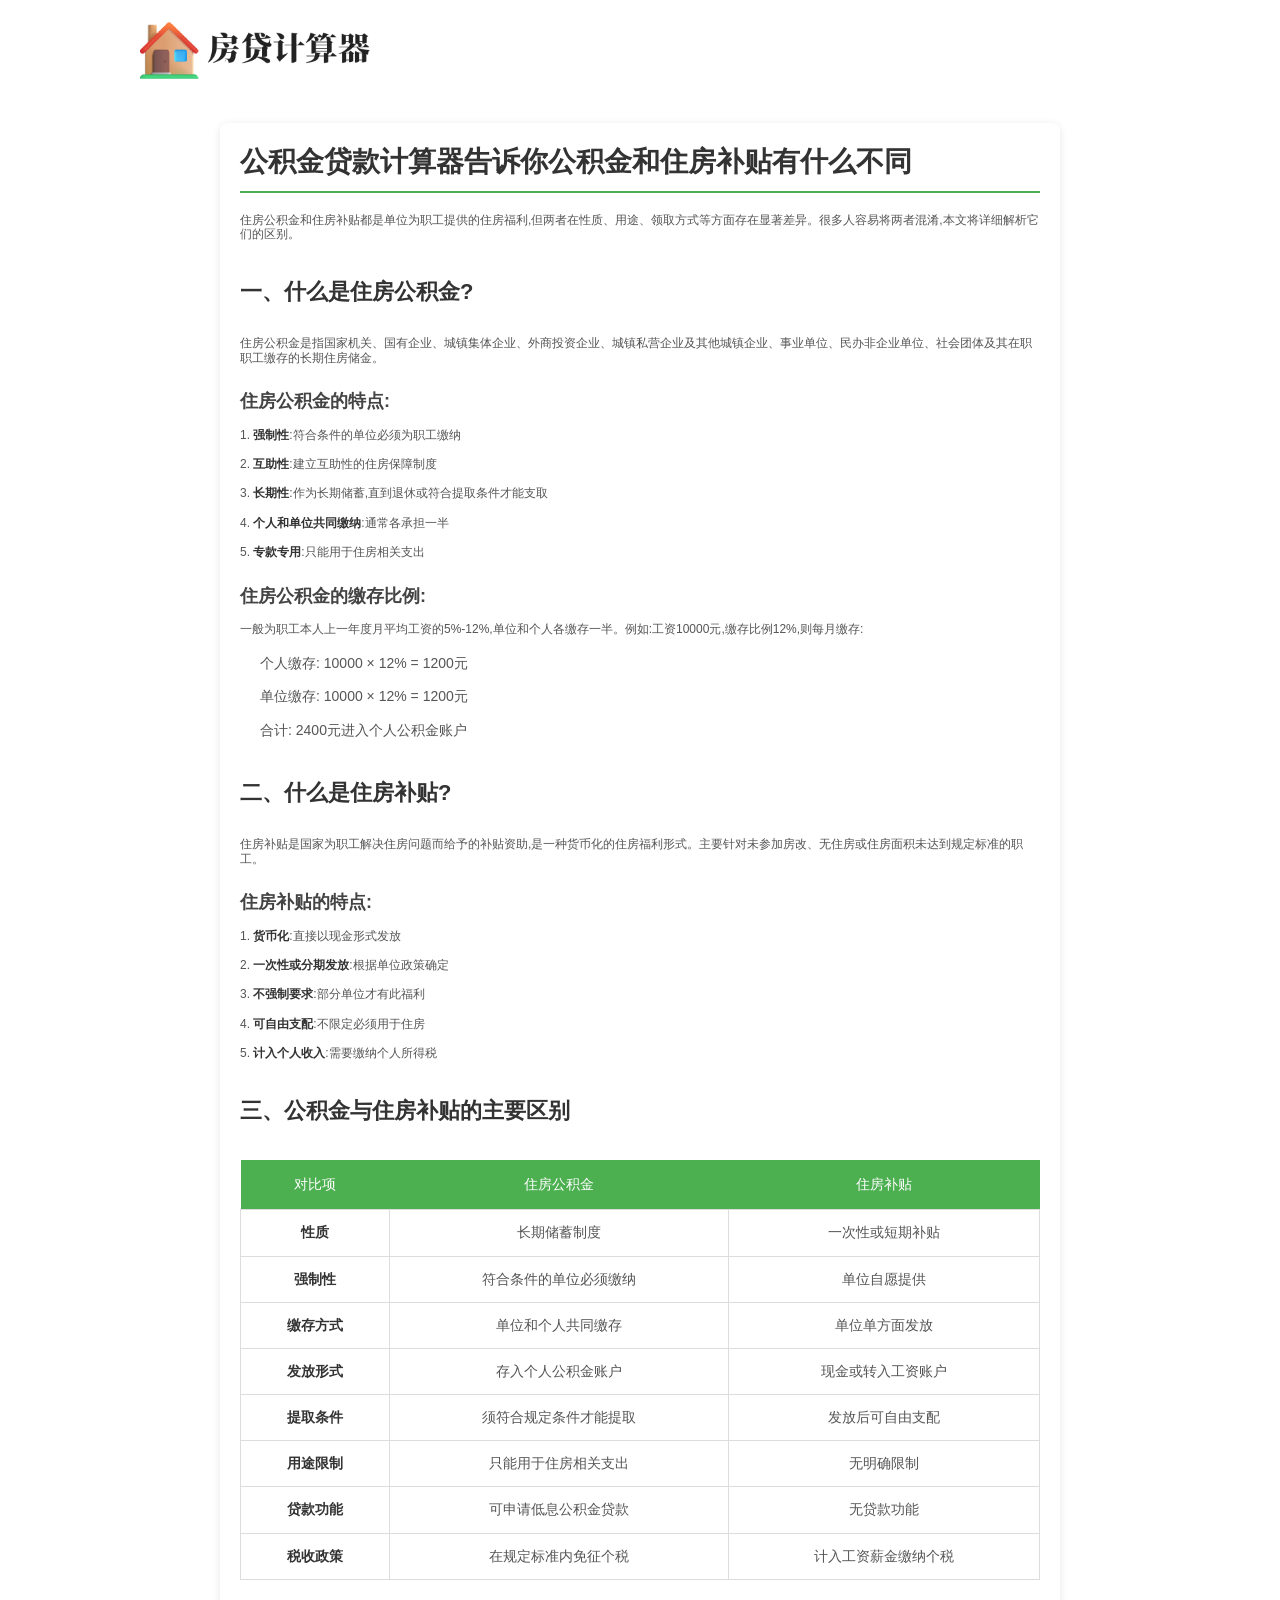
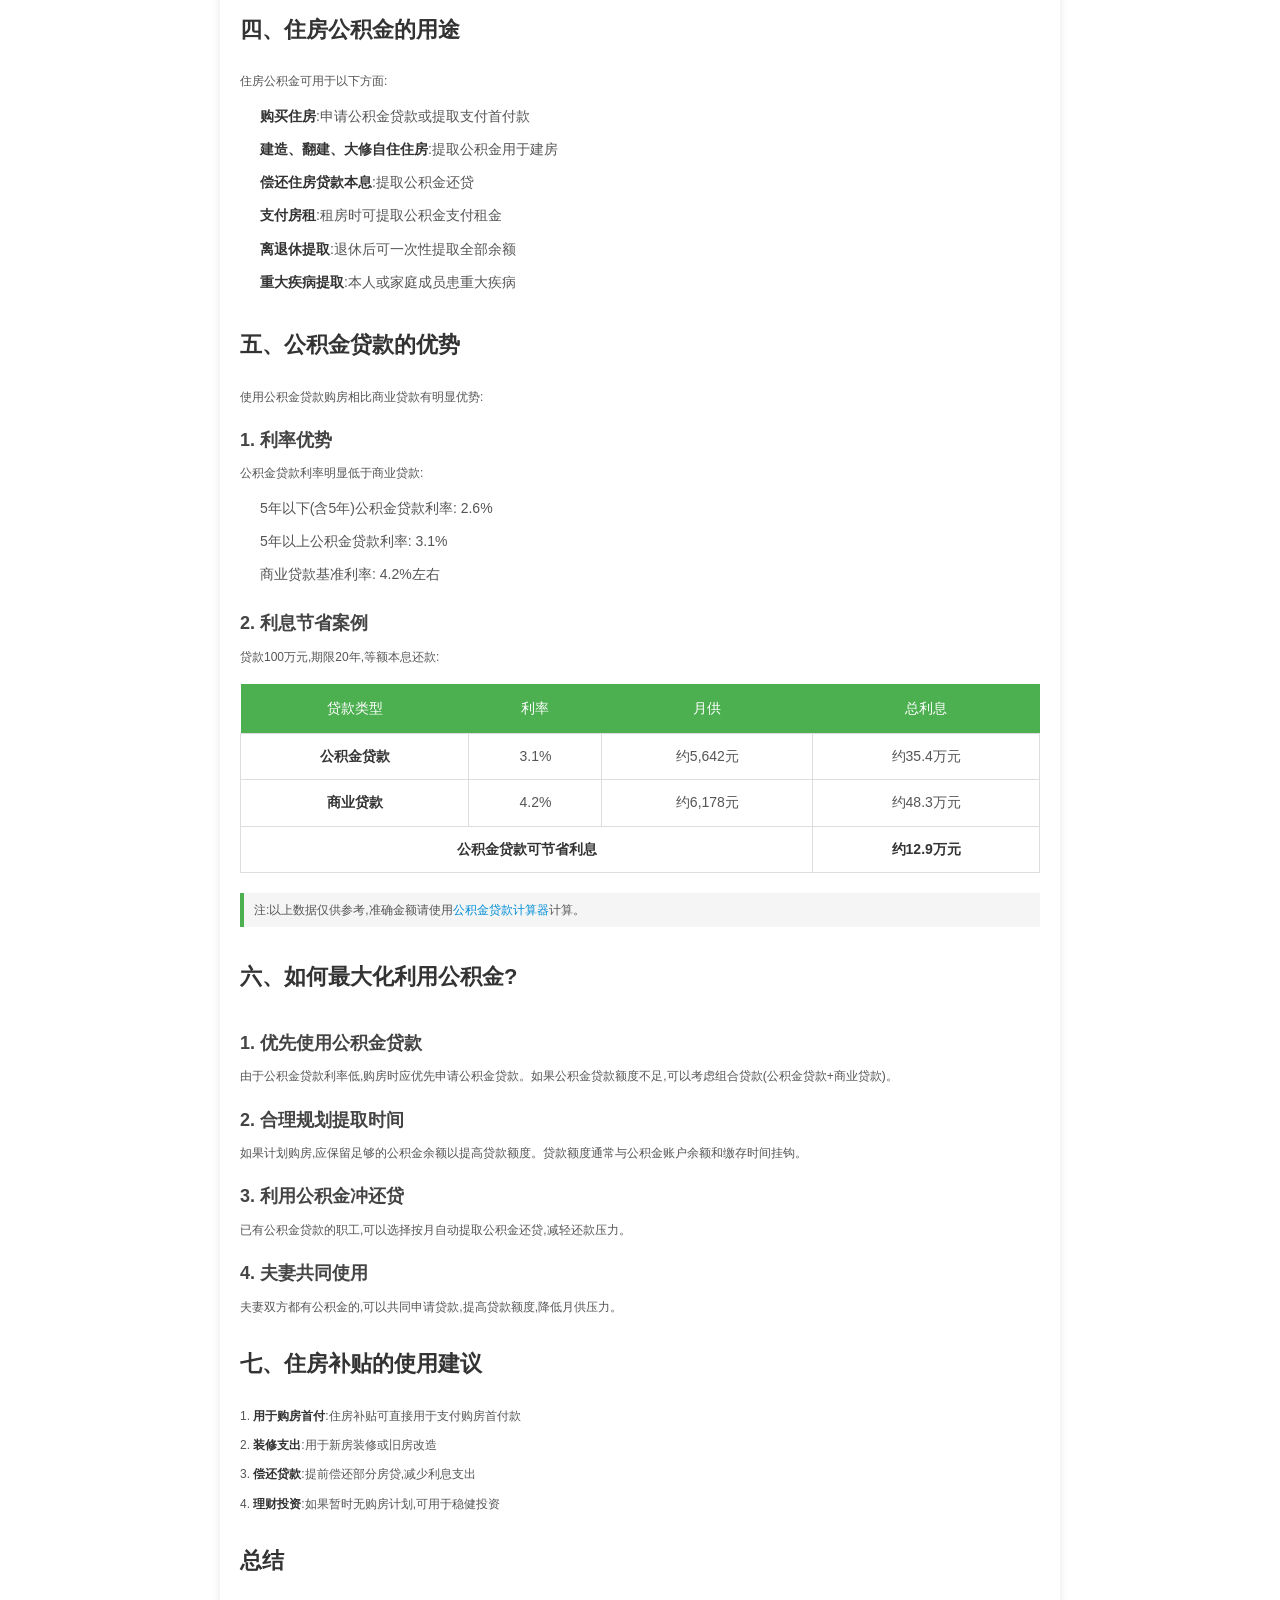
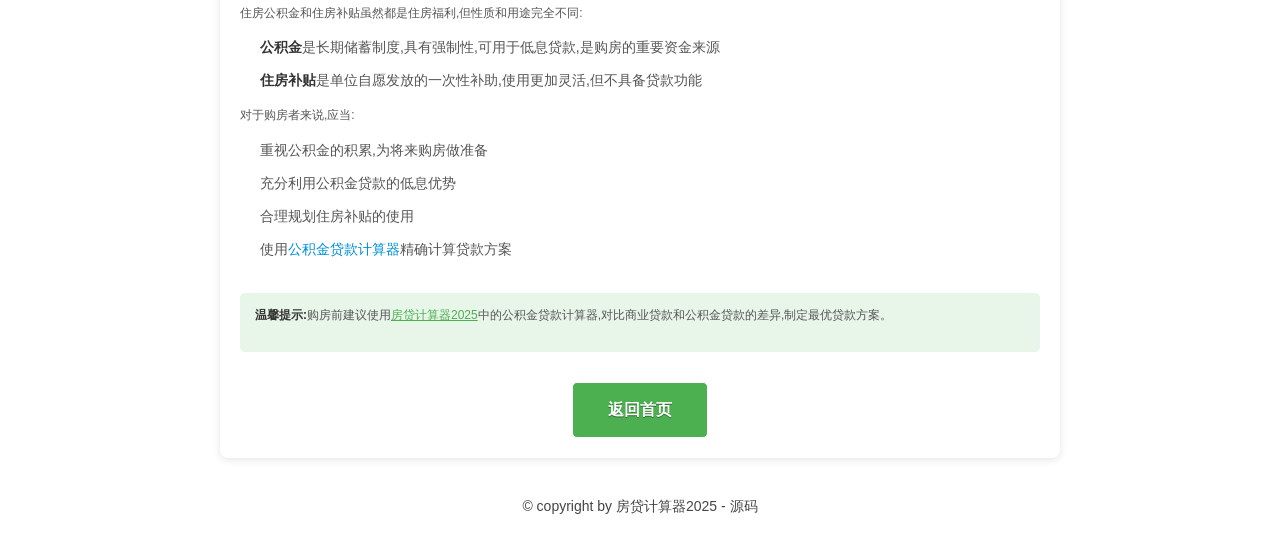
<file: post/3.html>
<!DOCTYPE html>
<html dir="ltr" lang="zh-CN">
<head>
    <meta http-equiv="Content-Type" content="text/html; charset=UTF-8"/>
    <title>公积金贷款计算器告诉你公积金和住房补贴有什么不同 - 房贷计算器2025</title>
    <meta name="keywords" content="公积金贷款,住房补贴,公积金计算器,住房公积金"/>
    <meta name="description" content="详细解析住房公积金和住房补贴的区别,帮助您更好地了解住房福利政策"/>
    <meta name="viewport" content="width=device-width,initial-scale=1.0,maximum-scale=5.0,minimum-scale=1.0,user-scalable=yes"/>
    <link rel="icon" sizes="114x114" href="../images/favicon.png">
    <link rel="stylesheet" type="text/css" href="../css/my-common.min.css"/>
    <link rel="stylesheet" type="text/css" href="../css/my-houseloan.min.css"/>
</head>
<body>
<div class="header">
    <div class="container">
        <div class="logo">
            <a href="/"><img src="../images/logo.png" style="width: 240px;height: 60px;" title="房贷计算器"></a>
        </div>
    </div>
</div>
<div class="container">
    <div class="article-content">
        <h1>公积金贷款计算器告诉你公积金和住房补贴有什么不同</h1>

        <div class="article-body">
            <p>住房公积金和住房补贴都是单位为职工提供的住房福利,但两者在性质、用途、领取方式等方面存在显著差异。很多人容易将两者混淆,本文将详细解析它们的区别。</p>

            <h2>一、什么是住房公积金?</h2>
            <p>住房公积金是指国家机关、国有企业、城镇集体企业、外商投资企业、城镇私营企业及其他城镇企业、事业单位、民办非企业单位、社会团体及其在职职工缴存的长期住房储金。</p>

            <h3>住房公积金的特点:</h3>
            <p>1. <strong>强制性</strong>:符合条件的单位必须为职工缴纳</p>
            <p>2. <strong>互助性</strong>:建立互助性的住房保障制度</p>
            <p>3. <strong>长期性</strong>:作为长期储蓄,直到退休或符合提取条件才能支取</p>
            <p>4. <strong>个人和单位共同缴纳</strong>:通常各承担一半</p>
            <p>5. <strong>专款专用</strong>:只能用于住房相关支出</p>

            <h3>住房公积金的缴存比例:</h3>
            <p>一般为职工本人上一年度月平均工资的5%-12%,单位和个人各缴存一半。例如:工资10000元,缴存比例12%,则每月缴存:</p>
            <ul>
                <li>个人缴存: 10000 × 12% = 1200元</li>
                <li>单位缴存: 10000 × 12% = 1200元</li>
                <li>合计: 2400元进入个人公积金账户</li>
            </ul>

            <h2>二、什么是住房补贴?</h2>
            <p>住房补贴是国家为职工解决住房问题而给予的补贴资助,是一种货币化的住房福利形式。主要针对未参加房改、无住房或住房面积未达到规定标准的职工。</p>

            <h3>住房补贴的特点:</h3>
            <p>1. <strong>货币化</strong>:直接以现金形式发放</p>
            <p>2. <strong>一次性或分期发放</strong>:根据单位政策确定</p>
            <p>3. <strong>不强制要求</strong>:部分单位才有此福利</p>
            <p>4. <strong>可自由支配</strong>:不限定必须用于住房</p>
            <p>5. <strong>计入个人收入</strong>:需要缴纳个人所得税</p>

            <h2>三、公积金与住房补贴的主要区别</h2>

            <div class="comparison-table">
                <table border="1" cellpadding="10" cellspacing="0">
                    <thead>
                        <tr>
                            <th>对比项</th>
                            <th>住房公积金</th>
                            <th>住房补贴</th>
                        </tr>
                    </thead>
                    <tbody>
                        <tr>
                            <td><strong>性质</strong></td>
                            <td>长期储蓄制度</td>
                            <td>一次性或短期补贴</td>
                        </tr>
                        <tr>
                            <td><strong>强制性</strong></td>
                            <td>符合条件的单位必须缴纳</td>
                            <td>单位自愿提供</td>
                        </tr>
                        <tr>
                            <td><strong>缴存方式</strong></td>
                            <td>单位和个人共同缴存</td>
                            <td>单位单方面发放</td>
                        </tr>
                        <tr>
                            <td><strong>发放形式</strong></td>
                            <td>存入个人公积金账户</td>
                            <td>现金或转入工资账户</td>
                        </tr>
                        <tr>
                            <td><strong>提取条件</strong></td>
                            <td>须符合规定条件才能提取</td>
                            <td>发放后可自由支配</td>
                        </tr>
                        <tr>
                            <td><strong>用途限制</strong></td>
                            <td>只能用于住房相关支出</td>
                            <td>无明确限制</td>
                        </tr>
                        <tr>
                            <td><strong>贷款功能</strong></td>
                            <td>可申请低息公积金贷款</td>
                            <td>无贷款功能</td>
                        </tr>
                        <tr>
                            <td><strong>税收政策</strong></td>
                            <td>在规定标准内免征个税</td>
                            <td>计入工资薪金缴纳个税</td>
                        </tr>
                    </tbody>
                </table>
            </div>

            <h2>四、住房公积金的用途</h2>
            <p>住房公积金可用于以下方面:</p>
            <ol>
                <li><strong>购买住房</strong>:申请公积金贷款或提取支付首付款</li>
                <li><strong>建造、翻建、大修自住住房</strong>:提取公积金用于建房</li>
                <li><strong>偿还住房贷款本息</strong>:提取公积金还贷</li>
                <li><strong>支付房租</strong>:租房时可提取公积金支付租金</li>
                <li><strong>离退休提取</strong>:退休后可一次性提取全部余额</li>
                <li><strong>重大疾病提取</strong>:本人或家庭成员患重大疾病</li>
            </ol>

            <h2>五、公积金贷款的优势</h2>
            <p>使用公积金贷款购房相比商业贷款有明显优势:</p>

            <h3>1. 利率优势</h3>
            <p>公积金贷款利率明显低于商业贷款:</p>
            <ul>
                <li>5年以下(含5年)公积金贷款利率: 2.6%</li>
                <li>5年以上公积金贷款利率: 3.1%</li>
                <li>商业贷款基准利率: 4.2%左右</li>
            </ul>

            <h3>2. 利息节省案例</h3>
            <p>贷款100万元,期限20年,等额本息还款:</p>
            <div class="comparison-table">
                <table border="1" cellpadding="10" cellspacing="0">
                    <thead>
                        <tr>
                            <th>贷款类型</th>
                            <th>利率</th>
                            <th>月供</th>
                            <th>总利息</th>
                        </tr>
                    </thead>
                    <tbody>
                        <tr>
                            <td><strong>公积金贷款</strong></td>
                            <td>3.1%</td>
                            <td>约5,642元</td>
                            <td>约35.4万元</td>
                        </tr>
                        <tr>
                            <td><strong>商业贷款</strong></td>
                            <td>4.2%</td>
                            <td>约6,178元</td>
                            <td>约48.3万元</td>
                        </tr>
                        <tr>
                            <td colspan="3"><strong>公积金贷款可节省利息</strong></td>
                            <td><strong>约12.9万元</strong></td>
                        </tr>
                    </tbody>
                </table>
            </div>
            <p><em>注:以上数据仅供参考,准确金额请使用<a href="/">公积金贷款计算器</a>计算。</em></p>

            <h2>六、如何最大化利用公积金?</h2>

            <h3>1. 优先使用公积金贷款</h3>
            <p>由于公积金贷款利率低,购房时应优先申请公积金贷款。如果公积金贷款额度不足,可以考虑组合贷款(公积金贷款+商业贷款)。</p>

            <h3>2. 合理规划提取时间</h3>
            <p>如果计划购房,应保留足够的公积金余额以提高贷款额度。贷款额度通常与公积金账户余额和缴存时间挂钩。</p>

            <h3>3. 利用公积金冲还贷</h3>
            <p>已有公积金贷款的职工,可以选择按月自动提取公积金还贷,减轻还款压力。</p>

            <h3>4. 夫妻共同使用</h3>
            <p>夫妻双方都有公积金的,可以共同申请贷款,提高贷款额度,降低月供压力。</p>

            <h2>七、住房补贴的使用建议</h2>
            <p>1. <strong>用于购房首付</strong>:住房补贴可直接用于支付购房首付款</p>
            <p>2. <strong>装修支出</strong>:用于新房装修或旧房改造</p>
            <p>3. <strong>偿还贷款</strong>:提前偿还部分房贷,减少利息支出</p>
            <p>4. <strong>理财投资</strong>:如果暂时无购房计划,可用于稳健投资</p>

            <h2>总结</h2>
            <p>住房公积金和住房补贴虽然都是住房福利,但性质和用途完全不同:</p>
            <ul>
                <li><strong>公积金</strong>是长期储蓄制度,具有强制性,可用于低息贷款,是购房的重要资金来源</li>
                <li><strong>住房补贴</strong>是单位自愿发放的一次性补助,使用更加灵活,但不具备贷款功能</li>
            </ul>

            <p>对于购房者来说,应当:</p>
            <ol>
                <li>重视公积金的积累,为将来购房做准备</li>
                <li>充分利用公积金贷款的低息优势</li>
                <li>合理规划住房补贴的使用</li>
                <li>使用<a href="/">公积金贷款计算器</a>精确计算贷款方案</li>
            </ol>

            <div class="tips">
                <p><strong>温馨提示:</strong>购房前建议使用<a href="/">房贷计算器2025</a>中的公积金贷款计算器,对比商业贷款和公积金贷款的差异,制定最优贷款方案。</p>
            </div>
        </div>

        <div class="back-home">
            <a href="/" class="ui-btn">返回首页</a>
        </div>
    </div>
</div>
<div class="footer">
    &copy; copyright by <a href="/">房贷计算器2025</a> - <a href="https://github.com/geeeeeeeek/fangdai">源码</a>
</div>
<style>
.article-content {
    max-width: 800px;
    margin: 20px auto;
    padding: 20px;
    background: #fff;
    border-radius: 8px;
    box-shadow: 0 2px 8px rgba(0,0,0,0.1);
}
.article-content h1 {
    font-size: 28px;
    color: #333;
    margin-bottom: 20px;
    padding-bottom: 10px;
    border-bottom: 2px solid #4CAF50;
}
.article-body {
    line-height: 1.8;
    color: #555;
}
.article-body h2 {
    font-size: 22px;
    color: #333;
    margin-top: 30px;
    margin-bottom: 15px;
}
.article-body h3 {
    font-size: 18px;
    color: #444;
    margin-top: 20px;
    margin-bottom: 10px;
}
.article-body p {
    margin-bottom: 15px;
}
.article-body ul, .article-body ol {
    margin-left: 20px;
    margin-bottom: 15px;
}
.article-body ul li, .article-body ol li {
    margin-bottom: 8px;
}
.article-body strong {
    color: #333;
}
.article-body em {
    background: #f5f5f5;
    padding: 10px;
    display: block;
    margin: 15px 0;
    border-left: 4px solid #4CAF50;
    font-style: normal;
}
.comparison-table {
    margin: 20px 0;
    overflow-x: auto;
}
.comparison-table table {
    width: 100%;
    border-collapse: collapse;
}
.comparison-table th {
    background: #4CAF50;
    color: white;
    padding: 12px;
    text-align: center;
}
.comparison-table td {
    padding: 10px;
    text-align: center;
    border: 1px solid #ddd;
}
.tips {
    background: #e8f5e9;
    padding: 15px;
    border-radius: 5px;
    margin-top: 30px;
}
.tips a {
    color: #4CAF50;
    text-decoration: underline;
}
.back-home {
    text-align: center;
    margin-top: 30px;
}
.back-home .ui-btn {
    display: inline-block;
    padding: 10px 30px;
    background: #4CAF50;
    color: #fff;
    text-decoration: none;
    border-radius: 5px;
}
</style>
</body>
</html>
</file>
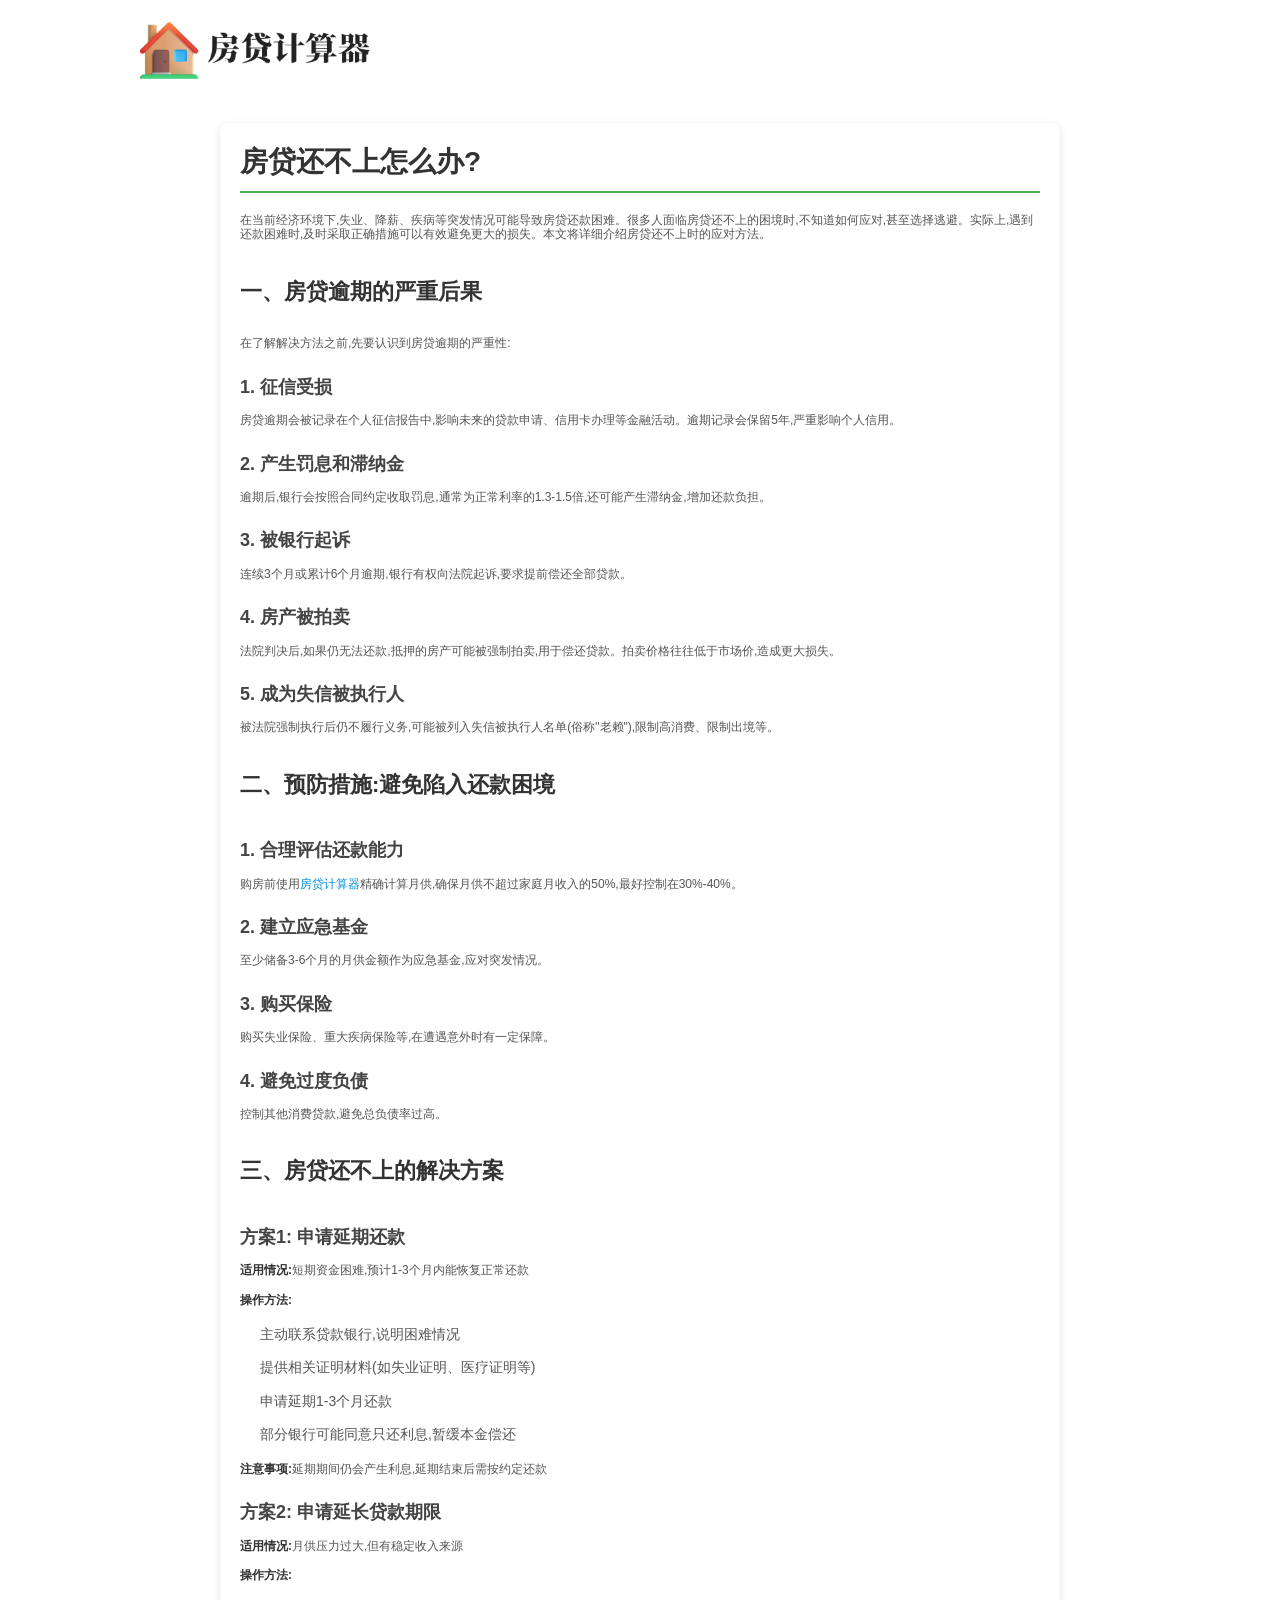
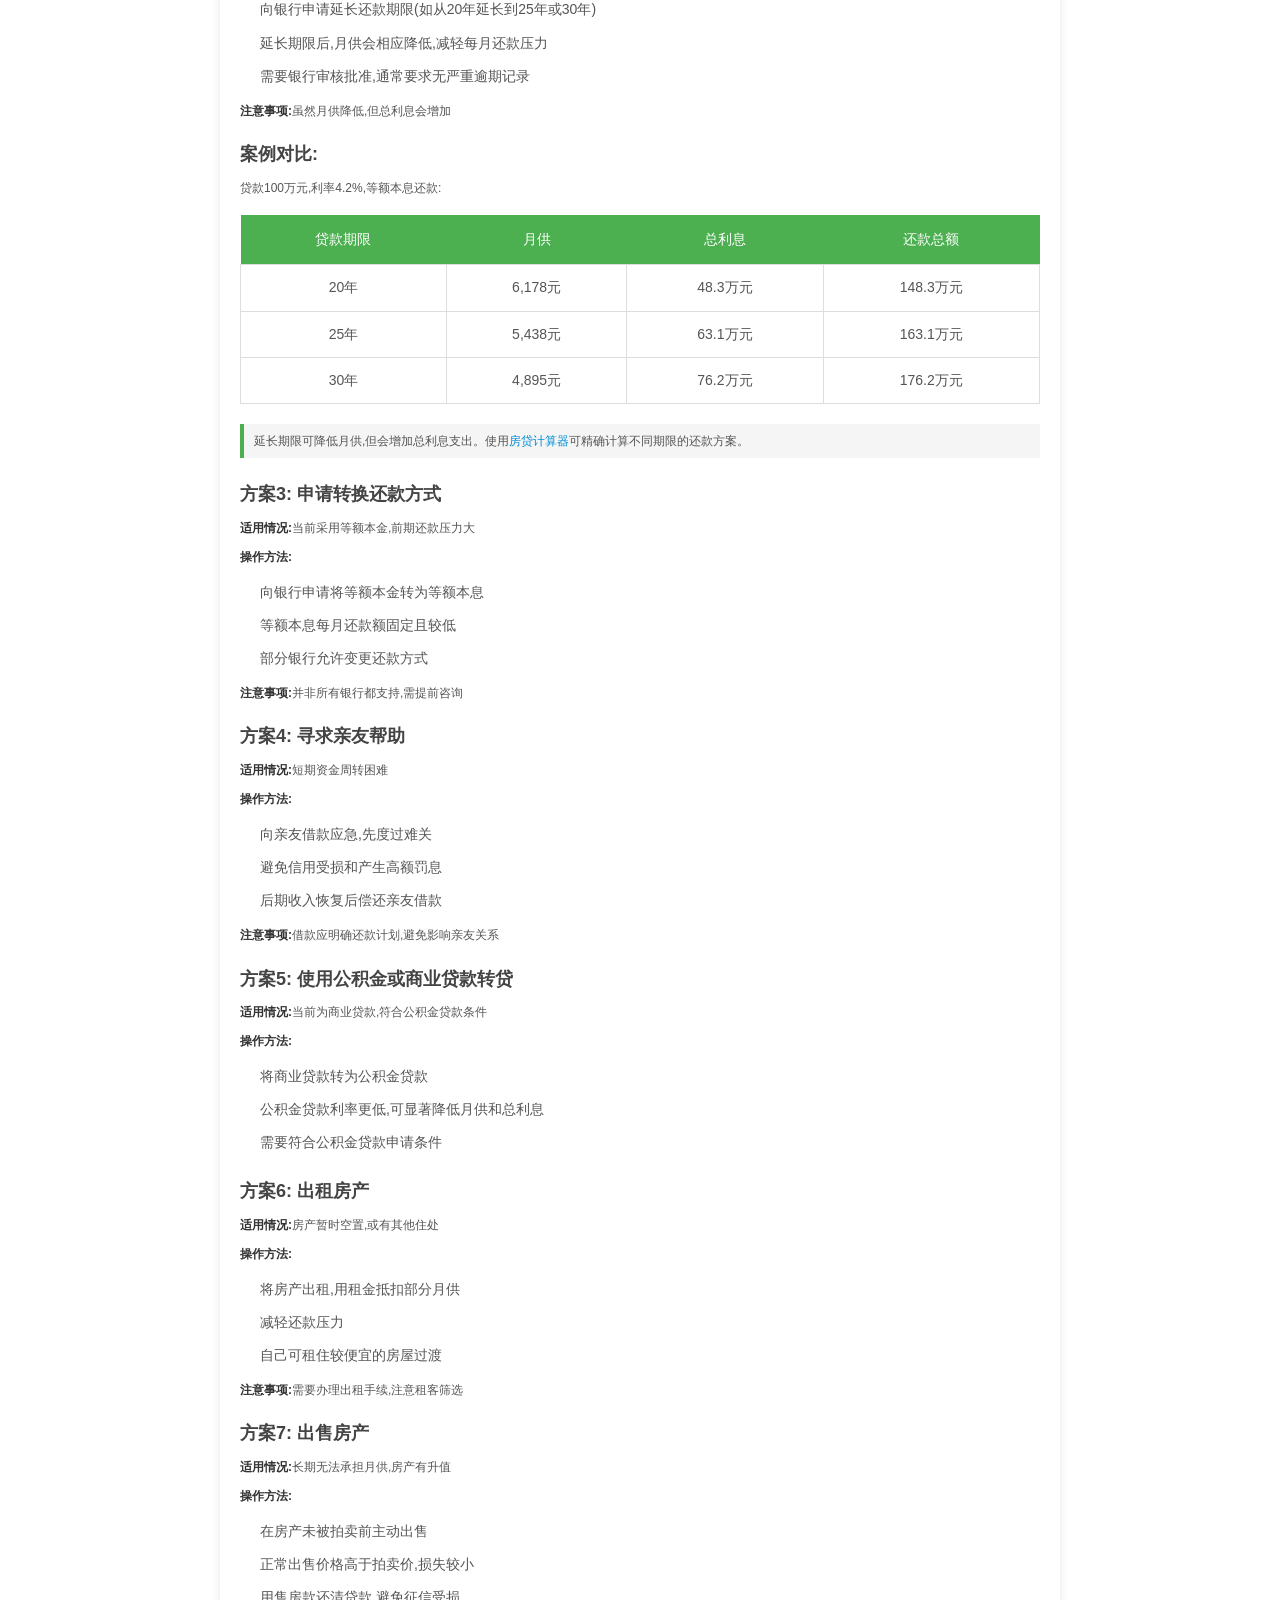
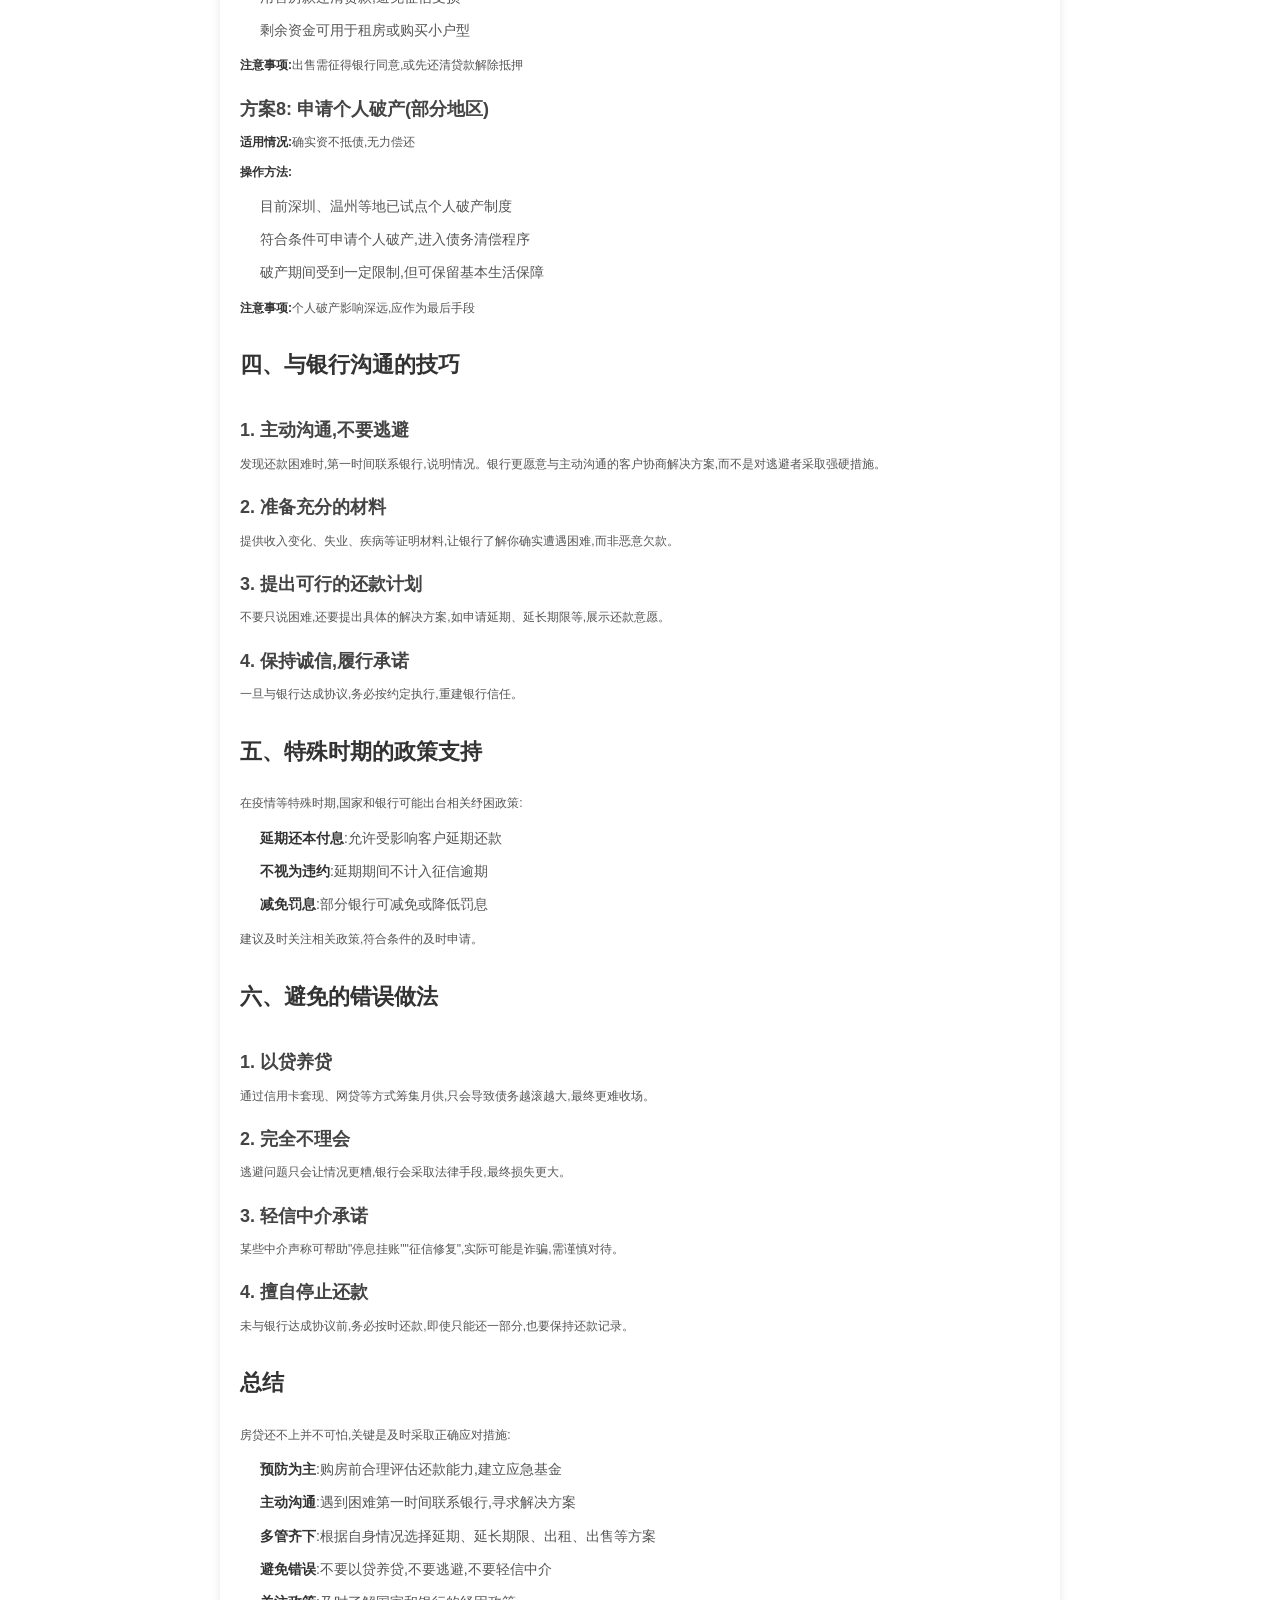
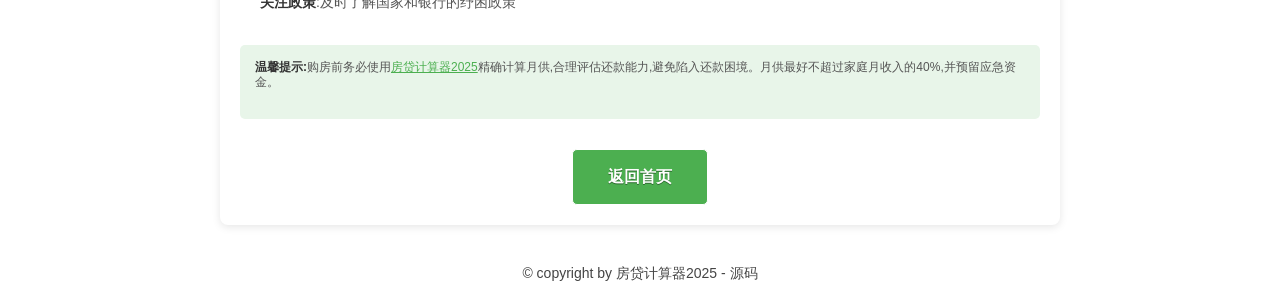
<file: post/4.html>
<!DOCTYPE html>
<html dir="ltr" lang="zh-CN">
<head>
    <meta http-equiv="Content-Type" content="text/html; charset=UTF-8"/>
    <title>房贷还不上怎么办？- 房贷计算器2025</title>
    <meta name="keywords" content="房贷还不上,逾期还款,房贷断供,贷款违约,房贷计算器"/>
    <meta name="description" content="房贷还不上怎么办?详解应对房贷还款困难的方法和解决方案,避免逾期造成更大损失"/>
    <meta name="viewport" content="width=device-width,initial-scale=1.0,maximum-scale=5.0,minimum-scale=1.0,user-scalable=yes"/>
    <link rel="icon" sizes="114x114" href="../images/favicon.png">
    <link rel="stylesheet" type="text/css" href="../css/my-common.min.css"/>
    <link rel="stylesheet" type="text/css" href="../css/my-houseloan.min.css"/>
</head>
<body>
<div class="header">
    <div class="container">
        <div class="logo">
            <a href="/"><img src="../images/logo.png" style="width: 240px;height: 60px;" title="房贷计算器"></a>
        </div>
    </div>
</div>
<div class="container">
    <div class="article-content">
        <h1>房贷还不上怎么办?</h1>

        <div class="article-body">
            <p>在当前经济环境下,失业、降薪、疾病等突发情况可能导致房贷还款困难。很多人面临房贷还不上的困境时,不知道如何应对,甚至选择逃避。实际上,遇到还款困难时,及时采取正确措施可以有效避免更大的损失。本文将详细介绍房贷还不上时的应对方法。</p>

            <h2>一、房贷逾期的严重后果</h2>
            <p>在了解解决方法之前,先要认识到房贷逾期的严重性:</p>

            <h3>1. 征信受损</h3>
            <p>房贷逾期会被记录在个人征信报告中,影响未来的贷款申请、信用卡办理等金融活动。逾期记录会保留5年,严重影响个人信用。</p>

            <h3>2. 产生罚息和滞纳金</h3>
            <p>逾期后,银行会按照合同约定收取罚息,通常为正常利率的1.3-1.5倍,还可能产生滞纳金,增加还款负担。</p>

            <h3>3. 被银行起诉</h3>
            <p>连续3个月或累计6个月逾期,银行有权向法院起诉,要求提前偿还全部贷款。</p>

            <h3>4. 房产被拍卖</h3>
            <p>法院判决后,如果仍无法还款,抵押的房产可能被强制拍卖,用于偿还贷款。拍卖价格往往低于市场价,造成更大损失。</p>

            <h3>5. 成为失信被执行人</h3>
            <p>被法院强制执行后仍不履行义务,可能被列入失信被执行人名单(俗称"老赖"),限制高消费、限制出境等。</p>

            <h2>二、预防措施:避免陷入还款困境</h2>

            <h3>1. 合理评估还款能力</h3>
            <p>购房前使用<a href="/">房贷计算器</a>精确计算月供,确保月供不超过家庭月收入的50%,最好控制在30%-40%。</p>

            <h3>2. 建立应急基金</h3>
            <p>至少储备3-6个月的月供金额作为应急基金,应对突发情况。</p>

            <h3>3. 购买保险</h3>
            <p>购买失业保险、重大疾病保险等,在遭遇意外时有一定保障。</p>

            <h3>4. 避免过度负债</h3>
            <p>控制其他消费贷款,避免总负债率过高。</p>

            <h2>三、房贷还不上的解决方案</h2>

            <h3>方案1: 申请延期还款</h3>
            <p><strong>适用情况:</strong>短期资金困难,预计1-3个月内能恢复正常还款</p>
            <p><strong>操作方法:</strong></p>
            <ul>
                <li>主动联系贷款银行,说明困难情况</li>
                <li>提供相关证明材料(如失业证明、医疗证明等)</li>
                <li>申请延期1-3个月还款</li>
                <li>部分银行可能同意只还利息,暂缓本金偿还</li>
            </ul>
            <p><strong>注意事项:</strong>延期期间仍会产生利息,延期结束后需按约定还款</p>

            <h3>方案2: 申请延长贷款期限</h3>
            <p><strong>适用情况:</strong>月供压力过大,但有稳定收入来源</p>
            <p><strong>操作方法:</strong></p>
            <ul>
                <li>向银行申请延长还款期限(如从20年延长到25年或30年)</li>
                <li>延长期限后,月供会相应降低,减轻每月还款压力</li>
                <li>需要银行审核批准,通常要求无严重逾期记录</li>
            </ul>
            <p><strong>注意事项:</strong>虽然月供降低,但总利息会增加</p>

            <h3>案例对比:</h3>
            <p>贷款100万元,利率4.2%,等额本息还款:</p>
            <div class="comparison-table">
                <table border="1" cellpadding="10" cellspacing="0">
                    <thead>
                        <tr>
                            <th>贷款期限</th>
                            <th>月供</th>
                            <th>总利息</th>
                            <th>还款总额</th>
                        </tr>
                    </thead>
                    <tbody>
                        <tr>
                            <td>20年</td>
                            <td>6,178元</td>
                            <td>48.3万元</td>
                            <td>148.3万元</td>
                        </tr>
                        <tr>
                            <td>25年</td>
                            <td>5,438元</td>
                            <td>63.1万元</td>
                            <td>163.1万元</td>
                        </tr>
                        <tr>
                            <td>30年</td>
                            <td>4,895元</td>
                            <td>76.2万元</td>
                            <td>176.2万元</td>
                        </tr>
                    </tbody>
                </table>
            </div>
            <p><em>延长期限可降低月供,但会增加总利息支出。使用<a href="/">房贷计算器</a>可精确计算不同期限的还款方案。</em></p>

            <h3>方案3: 申请转换还款方式</h3>
            <p><strong>适用情况:</strong>当前采用等额本金,前期还款压力大</p>
            <p><strong>操作方法:</strong></p>
            <ul>
                <li>向银行申请将等额本金转为等额本息</li>
                <li>等额本息每月还款额固定且较低</li>
                <li>部分银行允许变更还款方式</li>
            </ul>
            <p><strong>注意事项:</strong>并非所有银行都支持,需提前咨询</p>

            <h3>方案4: 寻求亲友帮助</h3>
            <p><strong>适用情况:</strong>短期资金周转困难</p>
            <p><strong>操作方法:</strong></p>
            <ul>
                <li>向亲友借款应急,先度过难关</li>
                <li>避免信用受损和产生高额罚息</li>
                <li>后期收入恢复后偿还亲友借款</li>
            </ul>
            <p><strong>注意事项:</strong>借款应明确还款计划,避免影响亲友关系</p>

            <h3>方案5: 使用公积金或商业贷款转贷</h3>
            <p><strong>适用情况:</strong>当前为商业贷款,符合公积金贷款条件</p>
            <p><strong>操作方法:</strong></p>
            <ul>
                <li>将商业贷款转为公积金贷款</li>
                <li>公积金贷款利率更低,可显著降低月供和总利息</li>
                <li>需要符合公积金贷款申请条件</li>
            </ul>

            <h3>方案6: 出租房产</h3>
            <p><strong>适用情况:</strong>房产暂时空置,或有其他住处</p>
            <p><strong>操作方法:</strong></p>
            <ul>
                <li>将房产出租,用租金抵扣部分月供</li>
                <li>减轻还款压力</li>
                <li>自己可租住较便宜的房屋过渡</li>
            </ul>
            <p><strong>注意事项:</strong>需要办理出租手续,注意租客筛选</p>

            <h3>方案7: 出售房产</h3>
            <p><strong>适用情况:</strong>长期无法承担月供,房产有升值</p>
            <p><strong>操作方法:</strong></p>
            <ul>
                <li>在房产未被拍卖前主动出售</li>
                <li>正常出售价格高于拍卖价,损失较小</li>
                <li>用售房款还清贷款,避免征信受损</li>
                <li>剩余资金可用于租房或购买小户型</li>
            </ul>
            <p><strong>注意事项:</strong>出售需征得银行同意,或先还清贷款解除抵押</p>

            <h3>方案8: 申请个人破产(部分地区)</h3>
            <p><strong>适用情况:</strong>确实资不抵债,无力偿还</p>
            <p><strong>操作方法:</strong></p>
            <ul>
                <li>目前深圳、温州等地已试点个人破产制度</li>
                <li>符合条件可申请个人破产,进入债务清偿程序</li>
                <li>破产期间受到一定限制,但可保留基本生活保障</li>
            </ul>
            <p><strong>注意事项:</strong>个人破产影响深远,应作为最后手段</p>

            <h2>四、与银行沟通的技巧</h2>

            <h3>1. 主动沟通,不要逃避</h3>
            <p>发现还款困难时,第一时间联系银行,说明情况。银行更愿意与主动沟通的客户协商解决方案,而不是对逃避者采取强硬措施。</p>

            <h3>2. 准备充分的材料</h3>
            <p>提供收入变化、失业、疾病等证明材料,让银行了解你确实遭遇困难,而非恶意欠款。</p>

            <h3>3. 提出可行的还款计划</h3>
            <p>不要只说困难,还要提出具体的解决方案,如申请延期、延长期限等,展示还款意愿。</p>

            <h3>4. 保持诚信,履行承诺</h3>
            <p>一旦与银行达成协议,务必按约定执行,重建银行信任。</p>

            <h2>五、特殊时期的政策支持</h2>
            <p>在疫情等特殊时期,国家和银行可能出台相关纾困政策:</p>
            <ul>
                <li><strong>延期还本付息</strong>:允许受影响客户延期还款</li>
                <li><strong>不视为违约</strong>:延期期间不计入征信逾期</li>
                <li><strong>减免罚息</strong>:部分银行可减免或降低罚息</li>
            </ul>
            <p>建议及时关注相关政策,符合条件的及时申请。</p>

            <h2>六、避免的错误做法</h2>

            <h3>1. 以贷养贷</h3>
            <p>通过信用卡套现、网贷等方式筹集月供,只会导致债务越滚越大,最终更难收场。</p>

            <h3>2. 完全不理会</h3>
            <p>逃避问题只会让情况更糟,银行会采取法律手段,最终损失更大。</p>

            <h3>3. 轻信中介承诺</h3>
            <p>某些中介声称可帮助"停息挂账""征信修复",实际可能是诈骗,需谨慎对待。</p>

            <h3>4. 擅自停止还款</h3>
            <p>未与银行达成协议前,务必按时还款,即使只能还一部分,也要保持还款记录。</p>

            <h2>总结</h2>
            <p>房贷还不上并不可怕,关键是及时采取正确应对措施:</p>
            <ol>
                <li><strong>预防为主</strong>:购房前合理评估还款能力,建立应急基金</li>
                <li><strong>主动沟通</strong>:遇到困难第一时间联系银行,寻求解决方案</li>
                <li><strong>多管齐下</strong>:根据自身情况选择延期、延长期限、出租、出售等方案</li>
                <li><strong>避免错误</strong>:不要以贷养贷,不要逃避,不要轻信中介</li>
                <li><strong>关注政策</strong>:及时了解国家和银行的纾困政策</li>
            </ol>

            <div class="tips">
                <p><strong>温馨提示:</strong>购房前务必使用<a href="/">房贷计算器2025</a>精确计算月供,合理评估还款能力,避免陷入还款困境。月供最好不超过家庭月收入的40%,并预留应急资金。</p>
            </div>
        </div>

        <div class="back-home">
            <a href="/" class="ui-btn">返回首页</a>
        </div>
    </div>
</div>
<div class="footer">
    &copy; copyright by <a href="/">房贷计算器2025</a> - <a href="https://github.com/geeeeeeeek/fangdai">源码</a>
</div>
<style>
.article-content {
    max-width: 800px;
    margin: 20px auto;
    padding: 20px;
    background: #fff;
    border-radius: 8px;
    box-shadow: 0 2px 8px rgba(0,0,0,0.1);
}
.article-content h1 {
    font-size: 28px;
    color: #333;
    margin-bottom: 20px;
    padding-bottom: 10px;
    border-bottom: 2px solid #4CAF50;
}
.article-body {
    line-height: 1.8;
    color: #555;
}
.article-body h2 {
    font-size: 22px;
    color: #333;
    margin-top: 30px;
    margin-bottom: 15px;
}
.article-body h3 {
    font-size: 18px;
    color: #444;
    margin-top: 20px;
    margin-bottom: 10px;
}
.article-body p {
    margin-bottom: 15px;
}
.article-body ul, .article-body ol {
    margin-left: 20px;
    margin-bottom: 15px;
}
.article-body ul li, .article-body ol li {
    margin-bottom: 8px;
}
.article-body strong {
    color: #333;
}
.article-body em {
    background: #f5f5f5;
    padding: 10px;
    display: block;
    margin: 15px 0;
    border-left: 4px solid #4CAF50;
    font-style: normal;
}
.comparison-table {
    margin: 20px 0;
    overflow-x: auto;
}
.comparison-table table {
    width: 100%;
    border-collapse: collapse;
}
.comparison-table th {
    background: #4CAF50;
    color: white;
    padding: 12px;
    text-align: center;
}
.comparison-table td {
    padding: 10px;
    text-align: center;
    border: 1px solid #ddd;
}
.tips {
    background: #e8f5e9;
    padding: 15px;
    border-radius: 5px;
    margin-top: 30px;
}
.tips a {
    color: #4CAF50;
    text-decoration: underline;
}
.back-home {
    text-align: center;
    margin-top: 30px;
}
.back-home .ui-btn {
    display: inline-block;
    padding: 10px 30px;
    background: #4CAF50;
    color: #fff;
    text-decoration: none;
    border-radius: 5px;
}
</style>
</body>
</html>
</file>
<file: css/my-common.min.css>
.ui-btn,
a {
    text-decoration: none
}

a,
abbr,
acronym,
address,
applet,
article,
aside,
audio,
b,
big,
blockquote,
body,
canvas,
caption,
center,
cite,
code,
dd,
del,
details,
dfn,
div,
dl,
dt,
em,
fieldset,
figcaption,
figure,
footer,
form,
h1,
h2,
h3,
h4,
h5,
h6,
header,
hgroup,
html,
i,
iframe,
img,
ins,
kbd,
label,
legend,
li,
mark,
menu,
nav,
object,
ol,
p,
pre,
q,
s,
samp,
section,
small,
span,
strike,
strong,
sub,
summary,
sup,
table,
tbody,
td,
tfoot,
th,
thead,
time,
tr,
tt,
u,
ul,
var,
video {
    margin: 0;
    padding: 0;
    border: 0;
    outline: 0;
    font: inherit;
    vertical-align: baseline
}

body,
div,
fieldset,
form,
h1,
h2,
h3,
h4,
h5,
h6,
html,
p {
    -webkit-text-size-adjust: none
}

a {
    color: #018dd7
}

li,
ol,
ul {
    list-style: none
}

h1,
h2,
h3 {
    font-weight: 700;
    text-shadow: 0 1px 0 rgba(255, 255, 255, .38)
}

h1 {
    font-size: 20px
}

h2 {
    padding: 0 0 10px;
    font-size: 18px
}

.ui-bar,
h3 {
    font-size: 16px
}

hr {
    margin-bottom: 15px;
    height: 0;
    overflow: hidden;
    border-top: 1px solid #dedede;
    border-bottom: 1px solid #fff
}

hr.wide {
    height: 20px;
    margin: 10px 0;
    background-color: #f0f0f0;
    border-top: solid 1px #e0e0e0;
    border-bottom: solid 1px #e0e0e0;
    border-left: none;
    border-right: none
}

strong {
    font-weight: 700
}

.hide {
    display: none
}

.fl {
    float: left
}

.fr {
    float: right
}

.ui-bar {
    height: 35px;
    padding: 0 10px;
    position: relative;
    display: -ms-flexbox;
    display: flex;
    font-weight: 700;
    border-top: 1px solid #c2c2c2;
    border-bottom: 1px solid #c2c2c2;
    box-shadow: 0 1px 0 #fff inset;
    background: -webkit-gradient(linear, 0 0, 0 100%, from(#f1f1f1), to(#e1e1e1));
    text-align: center
}

.ui-bar .left,
.ui-bar .right {
    position: absolute;
    height: 35px;
    top: 0;
    vertical-align: middle
}

.ui-bar .left {
    display: -ms-flexbox;
    display: flex;
    -webkit-box-pack: center;
    -webkit-box-align: center;
    -ms-flex-align: center;
    left: 5px
}

.ui-bar .right {
    display: -ms-flexbox;
    display: flex;
    -webkit-box-pack: center;
    -webkit-box-align: center;
    -ms-flex-align: center;
    right: 10px
}

.ui-bar .title {
    height: 35px;
    display: -webkit-box;
    -ms-flex: 1;
    flex: 1;
    -webkit-box-pack: center;
    -webkit-box-align: center;
    -ms-flex-align: center
}

.ui-bar[skin~=title] {
    height: 40px;
    padding: 0;
    -webkit-box-shadow: none;
    border-top: 1px solid #008800;
    border-bottom: 1px solid #008800;
    background: #008800
}

.ui-bar[skin~=title] .left,
.ui-bar[skin~=title] .right,
.ui-bar[skin~=title] .title {
    height: 40px
}

.ui-bar[skin~=title] .title {
    color: #fff;
    font-size: 20px;
    text-shadow: 1px 1px 0 rgba(0, 0, 0, .38)
}

.ui-bar[skin~=title] .back-icon {
    display: block;
    width: 24px;
    height: 24px;
    margin-top: 4px;
    background-image: url(../img/icon_back.png);
    background-repeat: no-repeat;
    background-size: contain
}

.ui-bar-fixed,
.ui-bar-fixed-bottom {
    position: fixed;
    width: 100%;
    left: 0;
    z-index: 100
}

.ui-bar[skin~=title] .back-text {
    color: #fff;
    font-size: 20px
}

.ui-bar[skin~=title][skin~=red] {
    -webkit-box-shadow: 0 1px 0 #bd0100 inset;
    border-top: 1px solid #e12524;
    border-bottom: 1px solid #a20000;
    background: -webkit-gradient(linear, 0 0, 0 100%, from(#bc0100), to(#a20000))
}

.ui-bar[skin~=warning] {
    color: #fff;
    font-size: 16px;
    -webkit-box-shadow: none;
    border-top: 1px solid #c00;
    border-bottom: 1px solid #c00;
    background: #c00
}

.ui-bar[skin~=tab] {
    padding: 0
}

.ui-bar[skin~=tab] .item {
    text-align: center;
    border-right: 1px solid #d7d7d7
}

.ui-bar[skin~=tab] .item.active,
.ui-bar[skin~=tab] .item.hover {
    box-shadow: inset 0 1px 5px #9c9c9c;
    background: #d5d4d4
}

.ui-bar .bar-item,
.ui-bar>.item {
    box-flex: 1;
    display: -webkit-box;
    -webkit-box-pack: center;
    -webkit-box-align: center
}

.ui-bar-fixed {
    top: 0
}

.ui-bar-fixed-bottom {
    bottom: 0
}

.ui-bar-occupied {
    z-index: 99
}

.ui-list {
    display: block;
    text-align: left
}

.ui-list .list-item {
    padding: 10px;
    display: -ms-flexbox;
    display: flex;
    -webkit-box-pack: center;
    -webkit-box-align: center;
    -ms-flex-align: center;
    box-shadow: 0 1px 0 #FFF inset;
    border-top: 1px solid #cfcfcf
}

.ui-list .list-item:last-child {
    border-bottom: 1px solid #cfcfcf
}

.ui-list .list-item.bt0 {
    border-top: 0
}

.ui-list .list-item.bm0 {
    border-bottom: 0
}

.ui-list .list-item.hover {
    background-color: #e3e3e3
}

.ui-list .list-item.hover:not(.static) {
    background: #e3e3e3
}

.ui-list .list-item.hover:after {
    color: #fff
}

.ui-list .list-item p {
    padding-bottom: 0
}

.ui-list .list-item .detail {
    box-flex: 1;
    display: block;
    word-wrap: break-word;
    word-break: normal
}

.ui-list .list-item .detail .title {
    padding-bottom: 5px;
    display: block;
    color: #333;
    font-size: 16px;
    font-weight: 700
}

.ui-list .list-item .detail .atc-title {
    display: block;
    margin: 0;
    color: #666;
    font-size: 14px;
    font-weight: 700;
    line-height: 33px
}

.ui-list .list-item .detail .atc-title.ellipsis {
    text-overflow: ellipsis;
    white-space: nowrap;
    overflow: hidden
}

.ui-list .list-item .detail .top-ad-title {
    display: block;
    color: #F36;
    font-size: 16px;
    font-weight: 700
}

.ui-list .list-item .detail .ad-title {
    display: block;
    padding: 0;
    color: #333;
    font-size: 16px;
    font-weight: 700
}

.ui-list .list-item .detail .desc {
    display: block;
    font-size: 12px;
    color: #666
}

.ui-list .list-item .face {
    width: 40px;
    height: 40px;
    margin-right: 10px;
    overflow: hidden;
    text-align: center;
    line-height: 40px;
    border: 1px solid #e7e7e7;
    background-color: #fff
}

.ui-list .list-item .face img {
    max-width: 40px;
    max-height: 40px;
    vertical-align: middle
}

.ui-list .list-item i {
    display: none
}

.ui-list table {
    width: 100%
}

.ui-list table th {
    font-weight: 700
}

.ui-list table td,
.ui-list table th {
    padding: 10px;
    border: 1px solid #ccc;
    background-color: #fff
}

.ui-btn {
    width: 74px;
    height: 34px;
    display: inline-block;
    overflow: hidden;
    vertical-align: middle;
    text-align: center;
    line-height: 34px;
    color: #fff;
    font-size: 16px;
    font-weight: 700;
    text-shadow: 0 1px 0 rgba(0, 0, 0, .38);
    border-radius: 4px;
    border: 1px solid;
    cursor: pointer
}

.ui-btn[skin~=mini] {
    width: auto;
    padding: 0 8px
}

.ui-btn[skin~=back]:after,
.ui-btn[skin~=back]:before {
    width: 15px;
    display: inline-block;
    top: 0;
    content: " ";
    height: 34px
}

.ui-btn[skin~=nav] {
    top: 0
}

.ui-btn[skin~=back] {
    cursor: pointer;
    position: relative;
    overflow: visible;
    left: 10px;
    background: #008800;
    background-size: auto 34px;
    border: 0
}

.ui-btn[skin~=back]:before {
    overflow: hidden;
    position: absolute;
    left: -10px;
    background: url(../images/back_btn_default_0.png) no-repeat;
    background-size: auto 34px
}

.ui-btn[skin~=back]:after {
    overflow: hidden;
    position: absolute;
    right: -10px;
    background: url(../images/back_btn_default_2.png) no-repeat;
    background-size: auto 34px
}

.ui-btn[skin~=full] {
    width: 100%;
    height: 34px;
    line-height: 34px;
    margin-left: -2px;
    font-size: 18px
}

.ui-btn[skin~=blue] {
    border-color: #008800;
    border-radius: 0;
    box-shadow: none;
    background: #008800
}

.ui-btn[skin~=blue].active,
.ui-btn[skin~=blue].hover {
    border-color: #006600;
    box-shadow: none;
    background: #006600
}

.ui-btn[skin~=yellow] {
    border-color: #df7000;
    box-shadow: 0 1px 0 #ffc31a inset;
    background: -webkit-gradient(linear, 0 0, 0 100%, from(#faa800), to(#f37b00))
}

.ui-btn[skin~=yellow].active,
.ui-btn[skin~=yellow].hover {
    border-color: #f37b00;
    -webkit-box-shadow: none;
    background: #e97600
}

.ui-select .value-bar,
.ui-text,
.ui-text .filed-error,
[view] {
    background-color: #fff
}

.ui-text {
    width: 96%;
    margin: 2px 5px;
    height: 28px;
    display: block;
    display: box;
    display: -webkit-box;
    -webkit-box-align: center;
    box-flex: 1;
    font-size: 100%;
    border: 0;
    vertical-align: middle;
    line-height: inherit
}

.ui-text input::-webkit-input-placeholder,
.ui-text::-webkit-input-placeholder {
    color: #666;
    font-size: 16px
}

.ui-text input {
    display: block;
    -webkit-appearance: none;
    width: 100%;
    height: 30px;
    line-height: 1;
    margin: 0;
    padding: 0;
    box-flex: 1;
    border-radius: 0;
    border: 0;
    vertical-align: middle;
    font-size: 100%
}

.ui-text:after {
    position: absolute;
    color: #666;
    content: attr(data-tail);
    right: 10px;
    top: 8px
}

.rate-text:before {
    position: absolute;
    left: 5px;
    top: 5px;
    color: #666;
    content: "="
}

textarea.ui-text {
    border: 0;
    min-height: 2em
}

.ui-text {
    position: relative
}

.ui-text .filed-error {
    width: 100%;
    height: 32px;
    display: none;
    position: absolute;
    left: 0;
    top: -40px;
    font-size: 12px;
    line-height: 32px;
    text-align: center;
    color: red;
    border-radius: 5px;
    border: 1px solid red
}

.ui-text .filed-error:after {
    content: "";
    display: inline-block;
    position: absolute;
    bottom: -5px;
    left: 50%;
    margin-left: -6px;
    overflow: hidden;
    width: 8px;
    height: 8px;
    -webkit-transform: rotate(45deg);
    background: #fff;
    border-bottom: 1px solid red;
    border-right: 1px solid red
}

.ui-select,
.ui-select .value-bar {
    line-height: 32px;
    margin: 0;
    position: relative
}

.ui-select {
    width: 100%;
    height: 32px;
    padding: 0;
    display: -webkit-box;
    display: box;
    box-flex: 1;
    font-size: 16px
}

.ui-select .value-bar {
    width: 100%;
    height: 35px;
    text-indent: 8px;
    font-size: 14px;
    color: #333;
    border: 1px solid #c7c7c7
}

.ui-select .value-bar[data-value] {
    color: #333
}

.ui-select .value-bar:after {
    position: absolute;
    right: .5em;
    top: 0;
    content: "下";
    font-family: m-dai361-icon;
    font-size: .8em;
    color: #000
}

.ui-select select {
    width: 100%;
    height: 100%;
    -webkit-appearance: none;
    font-size: 16px;
    position: absolute;
    left: 0;
    top: 0;
    opacity: 0;
    filter: alpha(opacity=0)
}

@font-face {
    font-family: m-dai361-icon;
    format('truetype');
    font-weight: 400;
    font-style: normal
}

[data-icon]:after,
[data-icon]:before,
[skin*=i-]:after,
[skin*=i-]:before,
i {
    position: relative;
    top: -2px;
    vertical-align: middle;
    display: inline-block;
    font-family: m-dai361-icon;
    text-decoration: none
}

[skin~=i-home]:before,
[skin~=nav]:before {
    content: "房"
}

[data-icon=">"]:after {
    width: 32px;
    margin: 0 -10px 0 15px;
    display: block;
    content: ">";
    color: #999;
    font-size: 32px
}

[view] {
    width: 100%;
    overflow: auto;
    position: relative;
    display: none
}

[view]:first-child {
    display: block
}

[doc~=red] {
    color: red
}

[doc~=desc] {
    color: #666
}

[doc~=tail] {
    color: #999
}

[doc~="14"] {
    font-size: 14px
}

[doc~="16"] {
    font-size: 16px
}

[wrap~=h5] {
    padding-left: 5px;
    padding-right: 5px
}

[wrap~=h10] {
    padding-left: 10px;
    padding-right: 10px
}

[wrap~=h15] {
    padding-left: 15px;
    padding-right: 15px
}

[wrap~=h20] {
    padding-left: 20px;
    padding-right: 20px
}

[wrap~=v5] {
    padding-top: 5px;
    padding-bottom: 5px
}

[wrap~=v10] {
    padding-top: 10px;
    padding-bottom: 10px
}

[wrap~=v15] {
    padding-top: 15px;
    padding-bottom: 15px
}

[wrap~=v20] {
    padding-top: 20px;
    padding-bottom: 20px
}

[wrap~=v30] {
    padding-top: 30px;
    padding-bottom: 30px
}

[wrap~=r5] {
    margin-right: 5px
}

[wrap~=r10] {
    margin-right: 10px
}

[wrap~=l5] {
    margin-left: 5px
}

[wrap~=l10] {
    margin-left: 10px
}

[wrap~=l15] {
    margin-left: 15px
}

[wrap~=l20] {
    margin-left: 20px
}

[wrap~=l50] {
    margin-left: 50px
}

[wrap~=t5] {
    margin-top: 5px
}

[wrap~=t10] {
    margin-top: 10px
}

[wrap~=t15] {
    margin-top: 15px
}

[wrap~=b5] {
    margin-bottom: 5px
}

[wrap~=b10] {
    margin-bottom: 10px
}

[wrap~=b15] {
    margin-bottom: 15px
}

[wrap~=b20] {
    margin-bottom: 20px
}

[wrap~=hide] {
    display: none
}

.article-22-module {
    border-bottom: 5px solid #f0f0f0;
    border-width: 5px 0;
    height: 101px
}

.article-22-module ul {
    display: inline-block;
    width: 100%
}

.article-22-module ul li {
    float: left;
    display: table-cell;
    width: 45%;
    height: 50px;
    text-align: center;
    padding: 0 1% 0 3%
}

.article-22-module ul li.border1 {
    border-right: #e5e5e5 solid 1px;
    border-bottom: #e5e5e5 solid 1px
}

.article-22-module ul li.border2 {
    border-bottom: #e5e5e5 solid 1px
}

.article-22-module ul li.border3 {
    border-right: #e5e5e5 solid 1px
}

.article-22-module ul li a {
    display: table;
    width: 100%;
    height: 100%;
    text-align: left
}

.article-22-module ul li a p {
    display: table-cell;
    vertical-align: middle;
    font-size: 14px;
    font-weight: 700;
    color: #666
}

.article-22-module ul li.text1 a p {
    color: #018dd7
}

.article-22-module ul li.text2 a p {
    color: #e285ab
}

.MiniWrap {
    overflow: hidden
}

.black {
    color: #333
}

.core-ad-module {
    border: 10px solid #f0f0f0;
    border-width: 10px 0
}

.core-ad-module .ui-list {
    background: #fff
}

.core-ad-module .list-item {
    border: 1px solid #ddd;
    border-width: 1px 0
}

.face {
    border: none
}

.goto {
    margin-left: -20px;
    top: 2px
}

.loan-apply-module {
    border: 8px solid #f0f0f0;
    border-width: 8px 0;
    height: 77px
}

.loan-apply-module ul {
    display: inline-block;
    width: 100%
}

.loan-apply-module ul li {
    float: left;
    width: 33%;
    text-align: center;
    padding: 9px 0
}

.loan-apply-module ul li.border1 {
    border-right: #e5e5e5 solid 1px;
    border-bottom: #e5e5e5 solid 1px
}

.loan-apply-module ul li.border2 {
    border-bottom: #e5e5e5 solid 1px
}

.loan-apply-module ul li.border3 {
    border-right: #e5e5e5 solid 1px
}

.loan-apply-module ul li a {
    display: inline-block;
    width: 100%;
    line-height: 20px;
    font-size: 14px;
    font-weight: 700;
    color: #666
}

.loan-apply-module ul li.text1 a {
    color: #f69
}

.loan-apply-module ul li.text2 a {
    color: #999
}

.loan-search-module {
    display: block;
    padding: 5px;
    background: #f0f0f0
}

.loan-search-module .search-bar {
    display: -webkit-box;
    display: box;
    width: 100%
}

.loan-search-module .loan-input-wrap {
    position: relative;
    display: block;
    width: 31%;
    font-size: 1.125rem
}

.loan-search-module .loan-term {
    margin-left: 3%
}

.loan-search-module .loan-input-wrap:before {
    display: block;
    color: #999;
    position: absolute;
    right: 5px;
    top: 8px;
    z-index: 9
}

.loan-search-module .loan-limit:before {
    content: "万"
}

.loan-search-module .loan-term:before {
    content: "月"
}

.loan-search-module .loan-input,
.loan-search-module .search-btn {
    margin: 0;
    padding: 0;
    height: 35px;
    line-height: 35px;
    overflow: hidden;
    border: 0;
    border-radius: 6px;
    font-size: 1.125rem
}

.loan-search-module .loan-input {
    position: relative;
    padding-left: .5rem;
    width: 100%;
    color: #333;
    background: #fff
}

.loan-search-module .search-btn {
    -webkit-appearance: none;
    display: block;
    width: 30%;
    margin-left: 5%;
    color: #fff;
    background: #fd8007
}

.loan-search-module .warning {
    width: 100%;
    height: 20px;
    line-height: 20px;
    font-size: 14px;
    font-weight: 700;
    color: #F69;
    display: none
}

.loan-category-module {
    border-top: 5px solid #f0f0f0;
    border-bottom: 5px solid #f0f0f0;
    border-width: 5px 0;
    height: 35px
}

.loan-category-module.bt0,
.nav-content-block .nav-channel-module.bt0 {
    border-top: 0
}

.loan-category-module.double-ul ul:first-child,
.nav-content-block .nav-channel-module.double-ul ul:first-child,
.nav-content-block .nav-tool-module ul li.border2 {
    border-bottom: #e5e5e5 solid 1px
}

.loan-category-module.double-ul {
    height: 70px
}

.loan-category-module ul {
    float: left;
    display: inline-block;
    width: 100%
}

.loan-category-module ul li {
    float: left;
    width: 24%;
    text-align: center;
    padding: 7px 0;
    border-right: #e5e5e5 solid 1px
}

.loan-category-module ul li a {
    display: inline-block;
    width: 100%;
    line-height: 21px;
    font-size: 14px;
    font-weight: 700;
    color: #666
}

.nav-cover-layer {
    position: fixed;
    width: 100%;
    height: 100%;
    background: #000;
    opacity: .5;
    left: 0;
    top: 0;
    z-index: 9900
}

.nav-content-block {
    position: fixed;
    width: 100%;
    height: 360px;
    left: 0;
    top: 0;
    background: #f0f0f0;
    font-size: 18px;
    z-index: 9999;
    overflow: hidden
}

.nav-content-block .nav-tool-module {
    height: 39px
}

.nav-content-block .nav-tool-module.double-ul {
    height: 77px
}

.nav-content-block .nav-tool-module ul {
    display: inline-block;
    width: 100%
}

.nav-content-block .nav-tool-module ul li {
    float: left;
    width: 33%;
    text-align: center;
    padding: 9px 0
}

.nav-content-block .nav-tool-module ul li.border1 {
    border-right: #e5e5e5 solid 1px;
    border-bottom: #e5e5e5 solid 1px
}

.nav-content-block .nav-tool-module ul li.border3 {
    border-right: #e5e5e5 solid 1px
}

.nav-content-block .nav-tool-module ul li a {
    display: inline-block;
    width: 100%;
    line-height: 20px;
    font-size: 14px;
    font-weight: 700;
    color: #666
}

.nav-content-block .nav-tool-module ul li.text1 a {
    color: #018dd7
}

.nav-content-block .nav-channel-module {
    height: 35px
}

.nav-content-block .nav-channel-module.double-ul {
    height: 70px
}

.nav-content-block .nav-channel-module ul {
    float: left;
    display: inline-block;
    width: 100%
}

.nav-content-block .nav-channel-module ul li {
    float: left;
    width: 24%;
    text-align: center;
    padding: 7px 0;
    border-right: #e5e5e5 solid 1px
}

.nav-content-block .nav-channel-module ul li a {
    display: inline-block;
    width: 100%;
    line-height: 21px;
    font-size: 14px;
    font-weight: 700;
    color: #018dd7
}

.nav-content-block .loan-search-module .loan-term {
    margin-left: 1%
}

.nav-content-block .loan-search-module .loan-input-wrap {
    width: 32%;
    font-size: 18px
}

.nav-content-block .loan-search-module .loan-input,
.nav-content-block .loan-search-module .search-btn {
    font-size: 18px
}

.nav-content-block .loan-category-module {
    background: #fff;
    border-width: 5px 0;
    border-bottom: 5px solid #f0f0f0;
    border-top: 3px solid #f0f0f0
}

.nav-content-block .loan-category-module ul li {
    height: 21px;
    line-height: 21px
}

.nav-content-block .loan-apply-module {
    background: #fff;
    border: 5px solid #f0f0f0;
    border-width: 5px 0
}

.nav-content-block .nav-tool-module {
    background: #fff;
    border: 5px solid #f0f0f0;
    border-width: 5px 0;
    border-top: 8px solid #f0f0f0
}

.nav-content-block .nav-channel-module {
    background: #fff;
    border-width: 5px 0;
    border-bottom: 5px solid #f0f0f0;
    border-top: 3px solid #f0f0f0
}

.h5-loan-ad {
    position: fixed;
    display: block;
    bottom: 0;
    left: 0;
    z-index: 20;
    width: 100%;
    height: 52px;
    background: #333;
    font-family: Microsoft YaHei
}

.h5-loan-ad .h5-logo {
    position: absolute;
    left: 10px;
    height: 48px;
    width: 36px;
    margin-top: 2px;
    overflow: hidden
}

.h5-loan-ad .h5-logo span.img {
    display: inline-block;
    vertical-align: bottom;
    height: 34px;
    width: 34px;
    border: 1px solid #333;
    border-radius: 5px;
    background: url(http://m.dai361.com/img/loan_h5ad_logo.png) no-repeat;
    background-size: 34px 34px;
    -webkit-background-size: 34px 34px
}

.h5-loan-ad .h5-logo span.txt {
    float: left;
    display: inline-block;
    height: 12px;
    line-height: 12px;
    width: 36px;
    text-align: center;
    font-size: 12px;
    font-weight: 700;
    color: #f6f6f6
}

.header,
.side {
    display: none
}

.h5-loan-ad .h5-intro {
    position: absolute;
    left: 16%;
    height: 42px;
    margin-top: 5px;
    font-size: 16px;
    color: #f6f6f6;
    text-align: left
}

.h5-loan-ad .h5-intro span {
    color: #ff82ab
}

.h5-loan-ad .h5-intro p {
    margin: 0;
    height: 21px;
    line-height: 21px;
    font-size: 16px
}

.h5-loan-ad .h5-view {
    pointer-events: auto;
    position: absolute;
    right: 0;
    bottom: 0;
    height: 52px;
    line-height: 52px;
    width: 18%;
    background: #FF8C00;
    text-align: center;
    font-size: 18px;
    font-weight: 700;
    color: #f1f1f1
}

.main_content,
.main_content p {
    line-height: 1.5
}

.header .logo {
    border: none;
    outline: 0
}

.container {
    width: 100%;
    margin: 0 auto
}

.footer {
    text-align: center;
    padding: 20px 0;
    font-size: 14px;
    color: #444
}

.footer a {
    color: #444
}

.main_content {
    font-size: 14px;
    padding: 10px;
    color: #555
}

.echo_content {
    border: 1px solid #eee;
    border-radius: 4px;
    min-height: 600px
}

.echo_content .title {
    padding: 30px 10px 5px;
    font-size: 14px
}

.echo_content .info {
    padding: 0 10px;
    font-size: 12px;
    color: #666
}

.tags {
    padding: 20px 0
}

.tags a {
    margin-right: 8px
}

.log_nav:after {
    content: '';
    display: block;
    clear: both
}

.log_nav .next,
.log_nav .prev {
    display: block
}

.banner {
    display: none
}

@media (min-width:768px) {

    .echo_log_ui_bar,
    .ui-bar[skin~=title] .title .right {
        display: none
    }

    .ui-bar[skin~=title] {
        background: #eee;
        border-top: 0;
        border-bottom: 0;
        /* -webkit-box-shadow: none; */
        padding-bottom: 5px;


    -webkit-box-shadow: none;
    border-top: 1px solid #008800;
    border-bottom: 1px solid #008800;
    background: #008800;
    }

    .ui-bar[skin~=title] .title {
        color: #fff;
        text-shadow: none;
        line-height: 45px
    }

    .header {
        display: block;
        padding: 20px 0
    }

    .container {
        width: 1000px
    }

    .calculator {
        float: left;
        width: 700px;
        margin-right: 15px
    }

    .calculator:after,
    .container:after,
    .side:after {
        content: '';
        display: block;
        overflow: hidden;
        clear: both
    }

    .switch-tabs {
        padding: 15px 0
    }

    #data_detail_bar {
        position: relative
    }

    .ui-list .list-item i {
        display: none
    }

    .banner,
    .side {
        display: block
    }

    .side {
        width: 280px;
        float: right
    }

    .side h3.title {
        padding: 20px 10px
    }

    .side .links {
        padding: 10px
    }

    .side .links a {
        width: 50%;
        float: left;
        font-size: 14px;
        margin: 5px 0;
        height: 1.5em;
        color: #444;
        line-height: 1.5em;
        overflow: hidden
    }

    .echo_content .title {
        text-align: center;
        font-size: 18px
    }

    .main_content {
        padding: 20px
    }

    .echo_content .info {
        text-align: center
    }

    .log_nav .prev {
        float: left
    }

    .log_nav .next {
        float: right
    }

    .banner {
        width: 100%;
        margin-bottom: 10px
    }

    .side .ui-list .list-item {
        -ms-flex-align: left;
        -webkit-box-align: left
    }

    #PAF_atc_recmd_mod,
    #business_atc_recmd_mod,
    #repay_atc_recmd_mod {
        display: none !important
    }
}
</file>
<file: css/my-houseloan.min.css>
i,textarea{vertical-align:middle}.data-table,table{border-collapse:collapse}.calculator,.result-list li,.switch-tabs li,.switch-tabs ul,.view-more{overflow:hidden}article,aside,details,figcaption,figure,footer,header,menu,nav,section{display:block}body,html{width:100%;overflow-x:hidden}body{font-family:Helvetica,Arial,sans-serif;font-size:14px;color:#333}body *{tap-highlight-color:rgba(0,0,0,0)}blockquote,q{quotes:none}textarea{width:100%}blockquote:after,blockquote:before,q:after,q:before{content:''}ins{text-decoration:none}del{text-decoration:line-through}table{border:0}button{margin:0;padding:0;font-size:100%;line-height:1}h3{font-size:14px}p{font-size:12px;line-height:1.2}.switch-tabs{padding:10px 16px;position:relative;z-index:999}.switch-tabs ul{height:28px;line-height:28px;border-radius:5px;border:1px solid #ccc;display:-ms-flexbox;display:flex;width:100%;background:#fff}.big-switch-tabs ul{height:32px;line-height:32px}.switch-tabs li:first-child{border:none;margin:0}.switch-tabs .select-tab{background:url(../images/switch_tabs_point.png);box-shadow:inset 0 0 3px rgba(0,0,0,.1)}.switch-tabs li{text-align:center;border-left:1px solid #ccc;-ms-flex:1;flex:1;-webkit-flex:1;-moz-box-flex:1;-webkit-box-flex:1}.switch-tabs .select-tab a{color:#477eda;font-weight:700;display:block}.switch-tabs li a{color:#000;font-size:14px;display:block}.calbtn-wrap{margin-top:0}.mod-tit p{color:#333;font-size:14px;font-weight:700}.relate{margin:15px 12px}.relate h3{color:#333;font-size:16px;margin:10px 0 5px}.relate ul li{display:inline-block;line-height:20px;width:49%}.relate ul li a{color:#018dd7}.calc-result{padding-bottom:20px}.result-list li{border-bottom:solid 1px #e0e0e0;padding:0 10px}.result-list .group-tit{font-size:14px;background:#dde3ff;height:36px;line-height:36px}.result-list li .item-name{float:left;font-size:16px;line-height:44px;width:50%}.result-list li .item-value{color:#999;float:right;font-size:16px;line-height:44px;padding-right:20px;text-align:right;width:40%}.result-list li p{clear:both;color:#999;font-size:12px;line-height:20px;position:relative;top:-8px}.recal-btn{margin-top:15px}.view-more{padding:5px;margin-bottom:0;border-bottom:1px solid #cfcfcf;display:-ms-flexbox;display:flex;-webkit-box-pack:center;-webkit-box-align:center;-webkit-box-shadow:0 1px 0 #FFF inset}.view-more p{padding-bottom:0}.view-more.hover{background-color:#e3e3e3}.view-more .detail{-ms-flex:1;flex:1;display:block;word-wrap:break-word;word-break:normal}.view-more .detail .txt{display:block;color:#888;font-size:14px;font-weight:700;line-height:38.4px}.wid2{padding:0 1px}.mtop5{margin-top:5px}.mtop10{margin-top:10px}.clear{clear:both}.data-table{width:100%;display:table;max-width:100%;background-color:transparent;border-spacing:0}.data-table tbody>tr>td,.data-table thead>tr>th{padding:7px 4px;line-height:1.428571429;vertical-align:top;border-bottom:1px solid #d2d2d2;color:#3d3d3d;font-size:14px}.data-table thead>tr>th{padding:10px 4px;vertical-align:bottom;color:#777;border-bottom:1px solid #ddd;text-align:center}.table-striped>tbody>tr:nth-child(odd)>td,.table-striped>tbody>tr:nth-child(odd)>th{color:#E285AB;background-color:#f9f9f9}.table-striped>tbody>tr:nth-child(even)>td,.table-striped>tbody>tr:nth-child(even)>th{color:#299bd1}.data-container .group-tit{font-size:14px;background:#dde3ff;height:36px;line-height:36px}.data-container div.group-tit{border-bottom:solid 1px #e0e0e0;padding:0 10px;overflow:hidden}.field-wrap{min-height:50px;display:-ms-flexbox;display:flex;-webkit-box-align:center}.field-wrap label{display:block;width:30%}.filed-wrap label{height:34px;padding:0 8px;display:inline-block;line-height:34px;text-align:left;border-radius:5px}.filed-wrap label:first-child{border-top-right-radius:0;border-bottom-right-radius:0}.filed-wrap label:last-child{border-top-left-radius:0;border-bottom-left-radius:0}.field-wrap .field{width:65%;-ms-flex:1;flex:1;box-flex:1}.field-wrap .long-field{width:35%}.field-wrap .short-field{width:25%;margin-left:3%}.field-wrap .mid-field{width:32%}.field .ui-text{margin:0;width:100%}.field .ui-text input{border:1px solid #c1c1c1;height:35px;line-height:1;text-indent:.5em}.use-help,.use-help p{line-height:14px}.field .rate-text input{text-indent:1em}.field .repay-method{width:100%}.field .ad-link{float:right;color:#F69;font-weight:700;text-decoration:underline}.use-help p{font-size:12px;color:#666;margin:6px 0 6px 10px}
</file>
